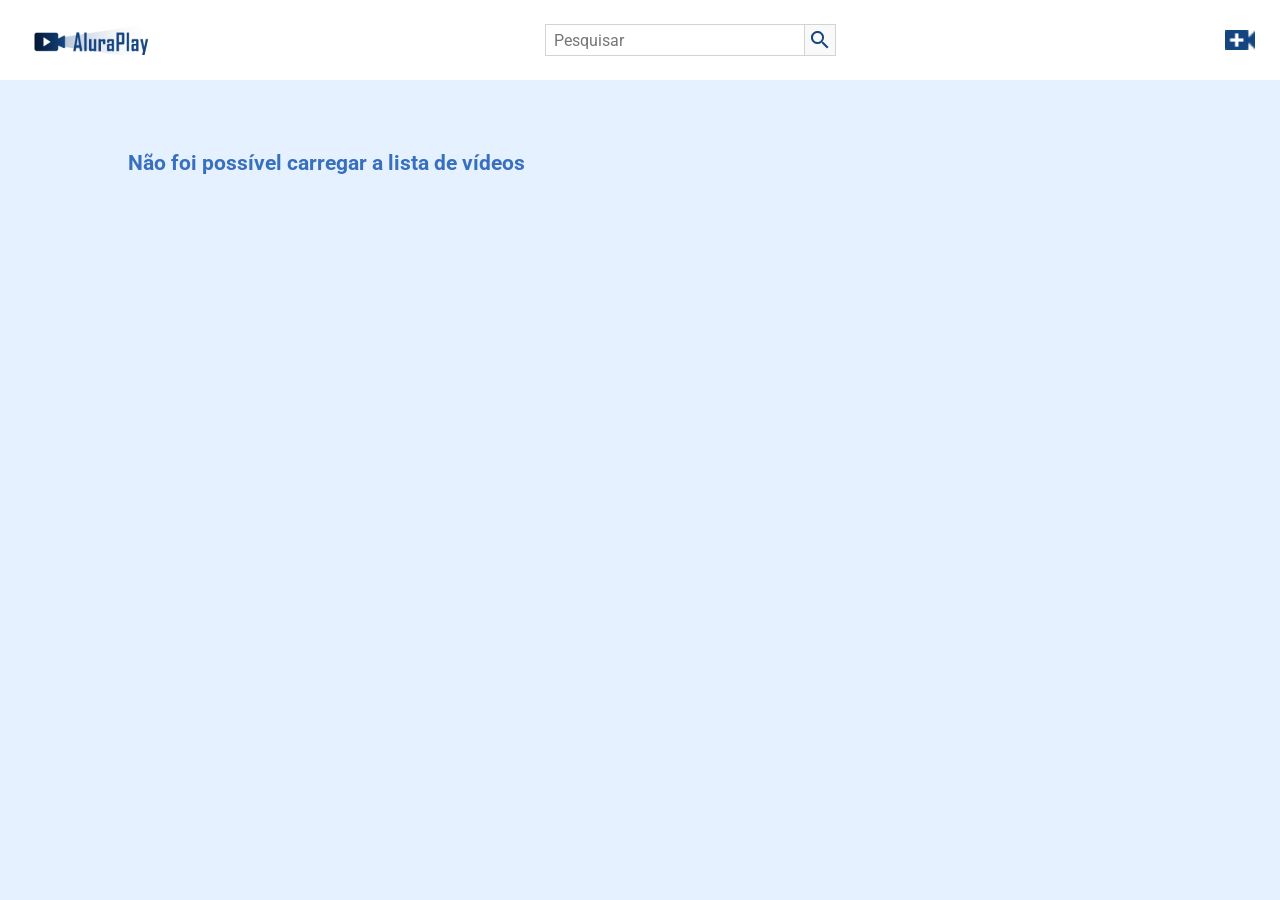
<file: aluraplay-JSrequisicoes/index.html>
<!DOCTYPE html>
<html lang="pt-br">

<head>
    <meta charset="UTF-8">
    <meta http-equiv="X-UA-Compatible" content="IE=edge">
    <meta name="viewport" content="width=device-width, initial-scale=1.0">
    <link href="https://fonts.googleapis.com/css2?family=Roboto:wght@400;700&display=swap" rel="stylesheet">
    <link rel="stylesheet" href="./css/reset.css">
    <link rel="stylesheet" href="./css/estilos.css">
    <link rel="stylesheet" href="./css/flexbox.css">
    <title>AluraPlay</title>
    <link rel="shortcut icon" href="./img/favicon.ico" type="image/x-icon">
</head>

<body>

    <header>

        <nav class="cabecalho">
            <a class="logo" href="./index.html"></a>

            <div class="cabecalho__pesquisar">

                <input type="search" placeholder="Pesquisar" id="pesquisar" class="pesquisar__input" data-pesquisa>
                <button class="pesquisar__botao" data-botao-pesquisa>

            </div>

            <div class="cabecalho__icones">
                <a href="./pages/enviar-video.html" class="cabecalho__videos"></a>
            </div>
        </nav>

    </header>

    <ul class="videos__container" alt="videos alura" data-lista>

    </ul>
    <script src="./js/mostrarVideos.js" type="module"></script>
    <script src="js/buscarVideo.js" type="module"></script>
</body>

</html>
</file>
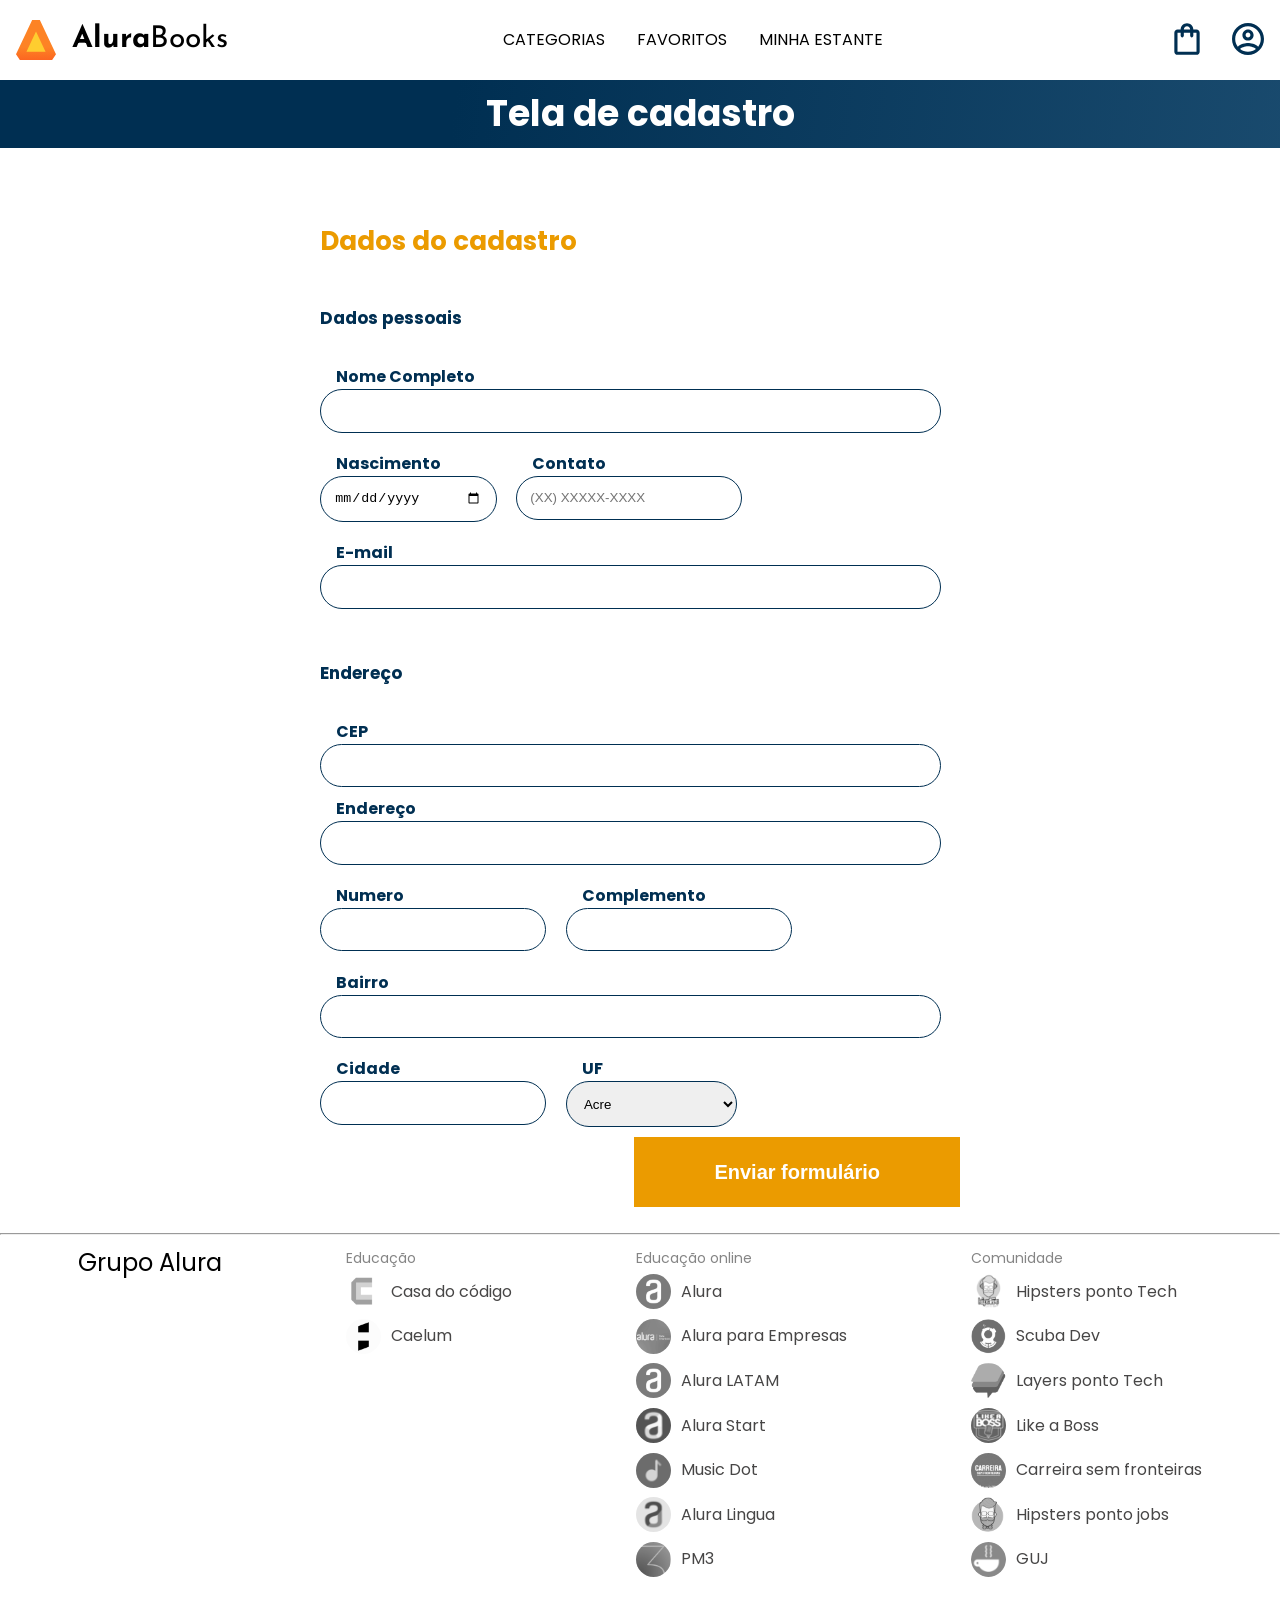
<file: js-consumindo-dados-api/index.html>
<!DOCTYPE html>
<html lang="en">

<head>
    <meta charset="UTF-8">
    <meta http-equiv="X-UA-Compatible" content="IE=edge">
    <meta name="viewport" content="width=device-width, initial-scale=1.0">
    <link rel="stylesheet" href="./styles/reset.css">
    <link rel="preconnect" href="https://fonts.googleapis.com">
    <link rel="preconnect" href="https://fonts.gstatic.com" crossorigin>
    <link href="https://fonts.googleapis.com/css2?family=Poppins:wght@300;400;500;700&display=swap" rel="stylesheet">
    <link rel="stylesheet" href="https://unpkg.com/swiper@8/swiper-bundle.min.css" />
    <link href="https://fonts.googleapis.com/css2?family=Josefin+Sans:wght@400;700&display=swap" rel="stylesheet">
    <link rel="stylesheet" href="./styles/styles.css">
    <title>Formulário de cadastro</title>
</head>

<body>

    <header class="cabeçalho">
        <div class="container">
            <input type="checkbox" id="menu" class="container__botao">
            <label for="menu" class="container__rotulo">
                <span class="cabeçalho__menu-hamburguer container__imagem"></span>
            </label>
            <ul class="lista-menu">
                <li class="lista-menu__titulo">Categorias</li>
                <li class="lista-menu__item">
                    <a href="#" class="lista-menu__link">Programação</a>
                </li>
                <li class="lista-menu__item">
                    <a href="#" class="lista-menu__link">Front-end</a>
                </li>
                <li class="lista-menu__item">
                    <a href="#" class="lista-menu__link">Infraestrutura</a>
                </li>
                <li class="lista-menu__item">
                    <a href="#" class="lista-menu__link">Business</a>
                </li>
                <li class="lista-menu__item">
                    <a href="#" class="lista-menu__link">Design & UX</a>
                </li>
            </ul>
            <img src="img/Logo.svg" alt="Logo da Alurabooks" class="container__imagem">
            <h1 class="container__titulo"><b class="container__titulo--negrito">Alura</b>Books</h1>
        </div>

        <ul class="opções">
            <input type="checkbox" id="opções-menu" class="opções__botão">
            <li class="opções__item"><a href="#" class="opções__link">Categorias</a></li>
            <li class="opções__item"><a href="#" class="opções__link">Favoritos</a></li>
            <li class="opções__item"><a href="#" class="opções__link">Minha estante</a></li>
        </ul>

        <div class="container">
            <a href="#"><img src="img/Favoritos.svg" alt="Meus favoritos"
                    class="container__imagem container__imagem-transparente"></a>
            <a href="#" class="container__link">
                <img src="img/Compras.svg" alt="Carrinhos de compras" class="container__imagem">
                <p class="container__texto">Minha sacola</p>
            </a>
            <a href="#" class="container__link">
                <img src="img/Usuario.svg" alt="Meu perfil" class="container__imagem">
                <p class="container__texto">Meu perfil</p>
            </a>
        </div>
    </header>

    <section class="banner">
        <h2 class="banner__titulo">Tela de cadastro</h2>
    </section>

    <main class="principal">
        <h2 class="principal__titulo">Dados do cadastro</h2>

        <form class="principal__formulario" id="formulario" target="_blank"
            onsubmit="location.replace('./cadastro-finalizado.html')">
            <h3 class="principal__subtitulo">Dados pessoais</h3>
            <div class="formulario__campo">
                <label class="campo__etiqueta" for="nome">Nome Completo</label>
                <input name="nome" id="nome" class="campo__escrita" required />
            </div>
            <div class="formulario__dupla">
                <div class="formulario__campo">
                    <label class="campo__etiqueta" for="nascimento">Nascimento</label>
                    <input name="nascimento" id="nascimento" type="date" class="campo__escrita" required />
                </div>
                <div class="formulario__campo">
                    <label class="campo__etiqueta" for="telefone">Contato</label>
                    <input name="telefone" id="telefone" type="tel" placeholder="(XX) XXXXX-XXXX" class="campo__escrita"
                        required />
                </div>
            </div>
            <div class="formulario__campo">
                <label class="campo__etiqueta" for="email">E-mail</label>
                <input name="email" id="email" type="email" class="campo__escrita" required />
            </div>

            <h3 class="principal__subtitulo">Endereço</h3>

            <div class="formulario__campo">
                <label class="campo__etiqueta" for="cep">CEP</label>
                <input name="cep" id="cep" class="campo__escrita" required />
                <div id="erro"></div>
            </div>

            <div class="formulario__campo">
                <label class="campo__etiqueta" for="endereco">Endereço</label>
                <input name="endereco" id="endereco" class="campo__escrita" required />
            </div>
            <div class="formulario__dupla">
                <div class="formulario__campo">
                    <label class="campo__etiqueta" for="numero">Numero</label>
                    <input name="numero" id="numero" class="campo__escrita" required />
                </div>
                <div class="formulario__campo">
                    <label class="campo__etiqueta" for="complemento">Complemento</label>
                    <input name="complemento" id="complemento" class="campo__escrita" />
                </div>
            </div>
            <div class="formulario__campo">
                <label class="campo__etiqueta" for="bairro">Bairro</label>
                <input name="bairro" id="bairro" class="campo__escrita" required />
            </div>
            <div class="formulario__dupla">
                <div class="formulario__campo">
                    <label class="campo__etiqueta" for="cidade">Cidade</label>
                    <input name="cidade" id="cidade" class="campo__escrita" required />
                </div>

                <div class="formulario__campo">
                    <label class="campo__etiqueta" for="estado">UF</label>
                    <select id="estado" name="estado" class="campo__escrita">
                        <option value="AC">Acre</option>
                        <option value="AL">Alagoas</option>
                        <option value="AP">Amapá</option>
                        <option value="AM">Amazonas</option>
                        <option value="BA">Bahia</option>
                        <option value="CE">Ceará</option>
                        <option value="DF">Distrito Federal</option>
                        <option value="ES">Espírito Santo</option>
                        <option value="GO">Goiás</option>
                        <option value="MA">Maranhão</option>
                        <option value="MT">Mato Grosso</option>
                        <option value="MS">Mato Grosso do Sul</option>
                        <option value="MG">Minas Gerais</option>
                        <option value="PA">Pará</option>
                        <option value="PB">Paraíba</option>
                        <option value="PR">Paraná</option>
                        <option value="PE">Pernambuco</option>
                        <option value="PI">Piauí</option>
                        <option value="RJ">Rio de Janeiro</option>
                        <option value="RN">Rio Grande do Norte</option>
                        <option value="RS">Rio Grande do Sul</option>
                        <option value="RO">Rondônia</option>
                        <option value="RR">Roraima</option>
                        <option value="SC">Santa Catarina</option>
                        <option value="SP">São Paulo</option>
                        <option value="SE">Sergipe</option>
                        <option value="TO">Tocantins</option>
                        <option value="EX">Estrangeiro</option>
                    </select>
                </div>

            </div>


            <input type="submit" value="Enviar formulário" class="formulario__botao" id="enviar">
        </form>
    </main>

    <hr>
    <footer class="rodapé">
        <h2 class="rodapé__titulo">Grupo Alura</h2>
        <ul class="lista-rodapé">
            <li class="lista-rodapé__titulo">Educação</li>
            <li class="lista-rodapé__item">
                <img src="img/CasaDoCodigo.svg" alt="Logo da casa do código">
                <a href="https://www.casadocodigo.com.br/" class="lista-rodapé__link">Casa do código</a>
            </li>
            <li class="lista-rodapé__item">
                <img src="img/Caelum.svg" alt="Logo da caelum">
                <a href="https://caelum.com.br/" class="lista-rodapé__link">Caelum</a>
            </li>
        </ul>

        <ul class="lista-rodapé">
            <li class="lista-rodapé__titulo">Educação online</li>
            <li class="lista-rodapé__item">
                <img src="img/Alura.svg" alt="Logo da Alura">
                <a href="https://www.alura.com.br/" class="lista-rodapé__link">Alura</a>
            </li>
            <li class="lista-rodapé__item">
                <img src="img/AluraEmpresas.svg" alt="Logo da Alura para Empresas">
                <a href="https://www.alura.com.br/empresas" class="lista-rodapé__link">Alura para Empresas</a>
            </li>
            <li class="lista-rodapé__item">
                <img src="img/AluraLATAM.svg" alt="Logo da Alura Latam">
                <a href="https://www.aluracursos.com/" class="lista-rodapé__link">Alura LATAM</a>
            </li>
            <li class="lista-rodapé__item">
                <img src="img/AluraStart.svg" alt="Logo da Alura START">
                <a href="https://www.alurastart.com.br/" class="lista-rodapé__link">Alura Start</a>
            </li>
            <li class="lista-rodapé__item">
                <img src="img/MusicDot.svg" alt="Logo da Music Dot">
                <a href="https://www.musicdot.com.br/" class="lista-rodapé__link">Music Dot</a>
            </li>
            <li class="lista-rodapé__item">
                <img src="img/AluraLingua.svg" alt="Logo da Alura Lingua">
                <a href="https://www.aluralingua.com.br/" class="lista-rodapé__link">Alura Lingua</a>
            </li>
            <li class="lista-rodapé__item">
                <img src="img/PM3.svg" alt="Logo da PM3">
                <a href="https://www.cursospm3.com.br/" class="lista-rodapé__link">PM3</a>
            </li>
        </ul>

        <ul class="lista-rodapé">
            <li class="lista-rodapé__titulo">Comunidade</li>
            <li class="lista-rodapé__item">
                <img src="img/HipstersTech.svg" alt="Logo do Hipsters ponto Tech">
                <a href="https://hipsters.tech/" class="lista-rodapé__link">Hipsters ponto Tech</a>
            </li>
            <li class="lista-rodapé__item">
                <img src="img/ScubaDev.svg" alt="Logo do Scuba Dev">
                <a href="https://scuba.dev.br/" class="lista-rodapé__link">Scuba Dev</a>
            </li>
            <li class="lista-rodapé__item">
                <img src="img/LayersTech.svg" alt="Logo do Layers ponto Tech">
                <a href="https://layerspontotech.com.br/" class="lista-rodapé__link">Layers ponto Tech</a>
            </li>
            <li class="lista-rodapé__item">
                <img src="img/LikeABoss.svg" alt="Logo do Like a Boss">
                <a href="https://likeaboss.com.br/" class="lista-rodapé__link">Like a Boss</a>
            </li>
            <li class="lista-rodapé__item">
                <img src="img/CarreiraSemFronteira.svg" alt="Logo do Carreira sem fronteiras">
                <a href="https://www.carreirasemfronteiras.com.br/" class="lista-rodapé__link">Carreira sem
                    fronteiras</a>
            </li>
            <li class="lista-rodapé__item">
                <img src="img/HipstersJobs.svg" alt="Logo do Hipsters ponto jobs">
                <a href="https://hipsters.jobs/" class="lista-rodapé__link">Hipsters ponto jobs</a>
            </li>
            <li class="lista-rodapé__item">
                <img src="img/GUJ.svg" alt="Logo do GUJ">
                <a href="https://www.guj.com.br/" class="lista-rodapé__link">GUJ</a>
            </li>
        </ul>
    </footer>

    <script src="script.js"></script>
</body>

</html>
</file>
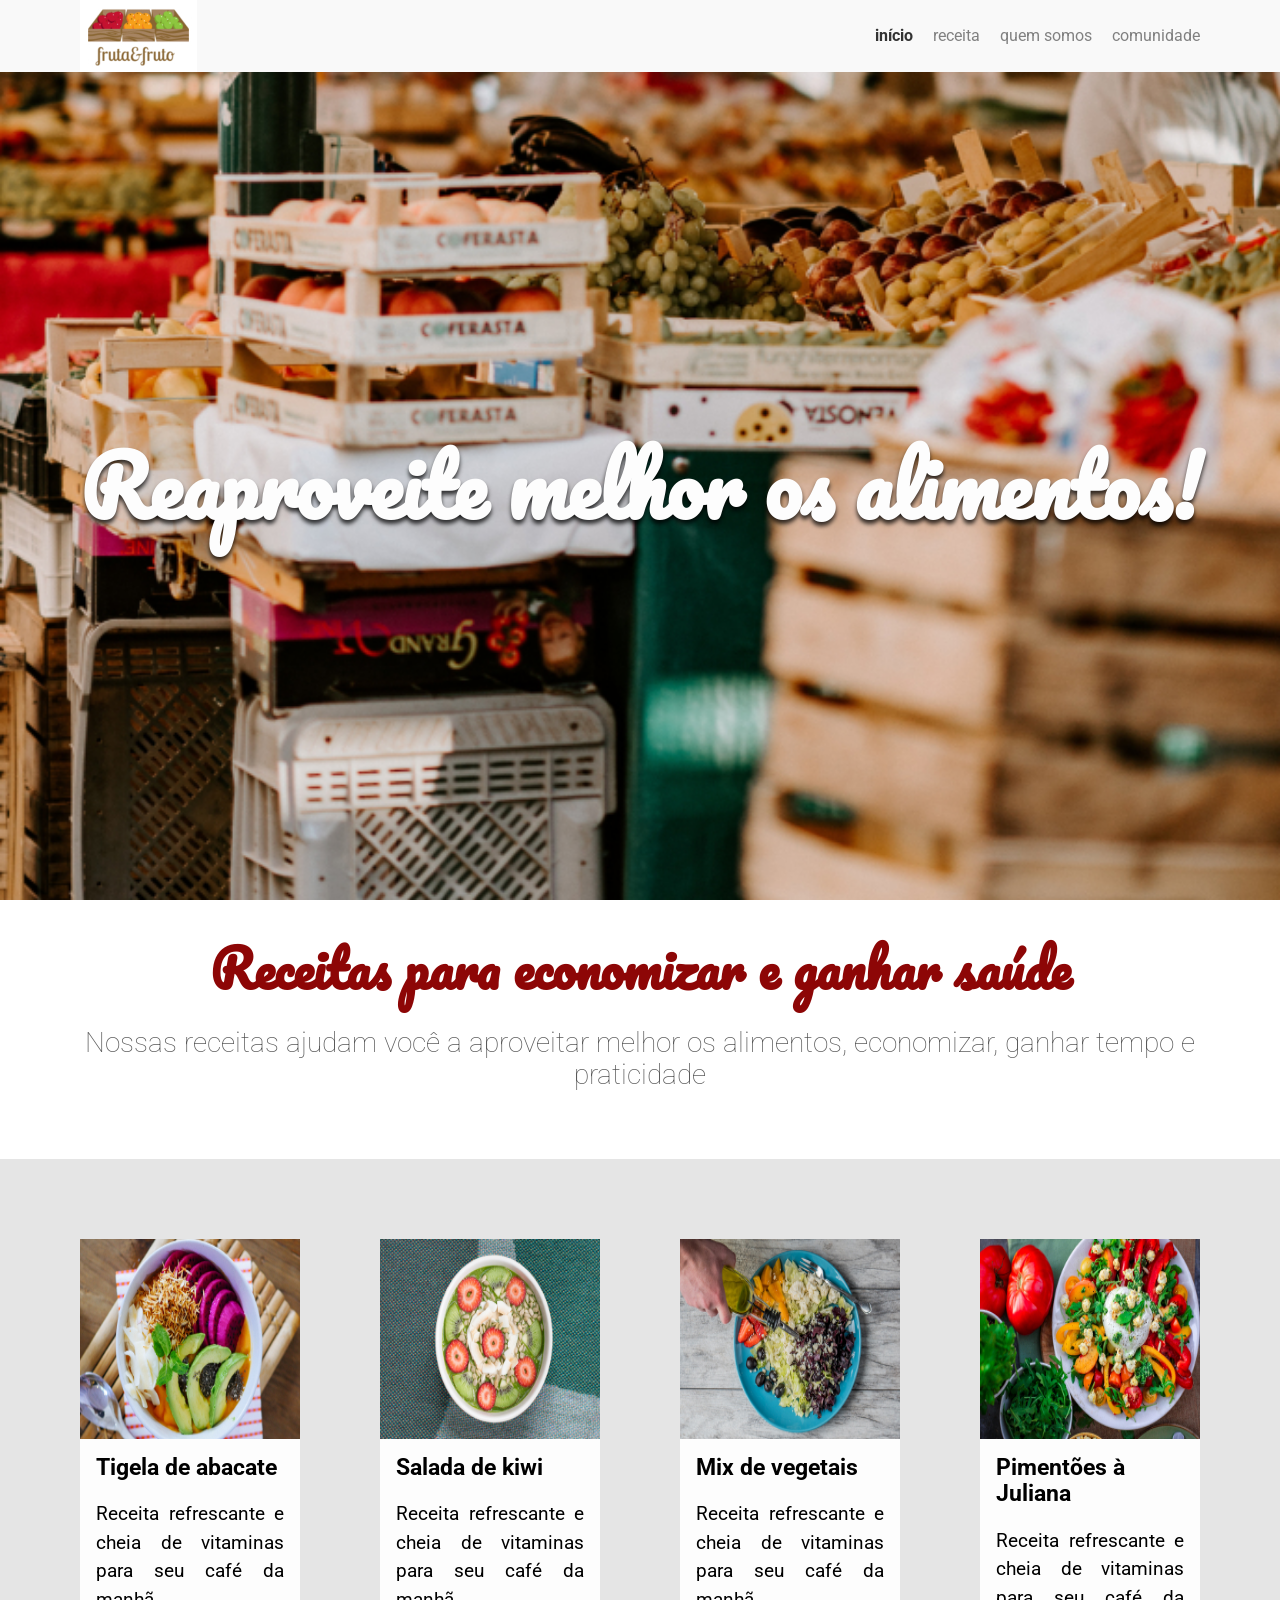
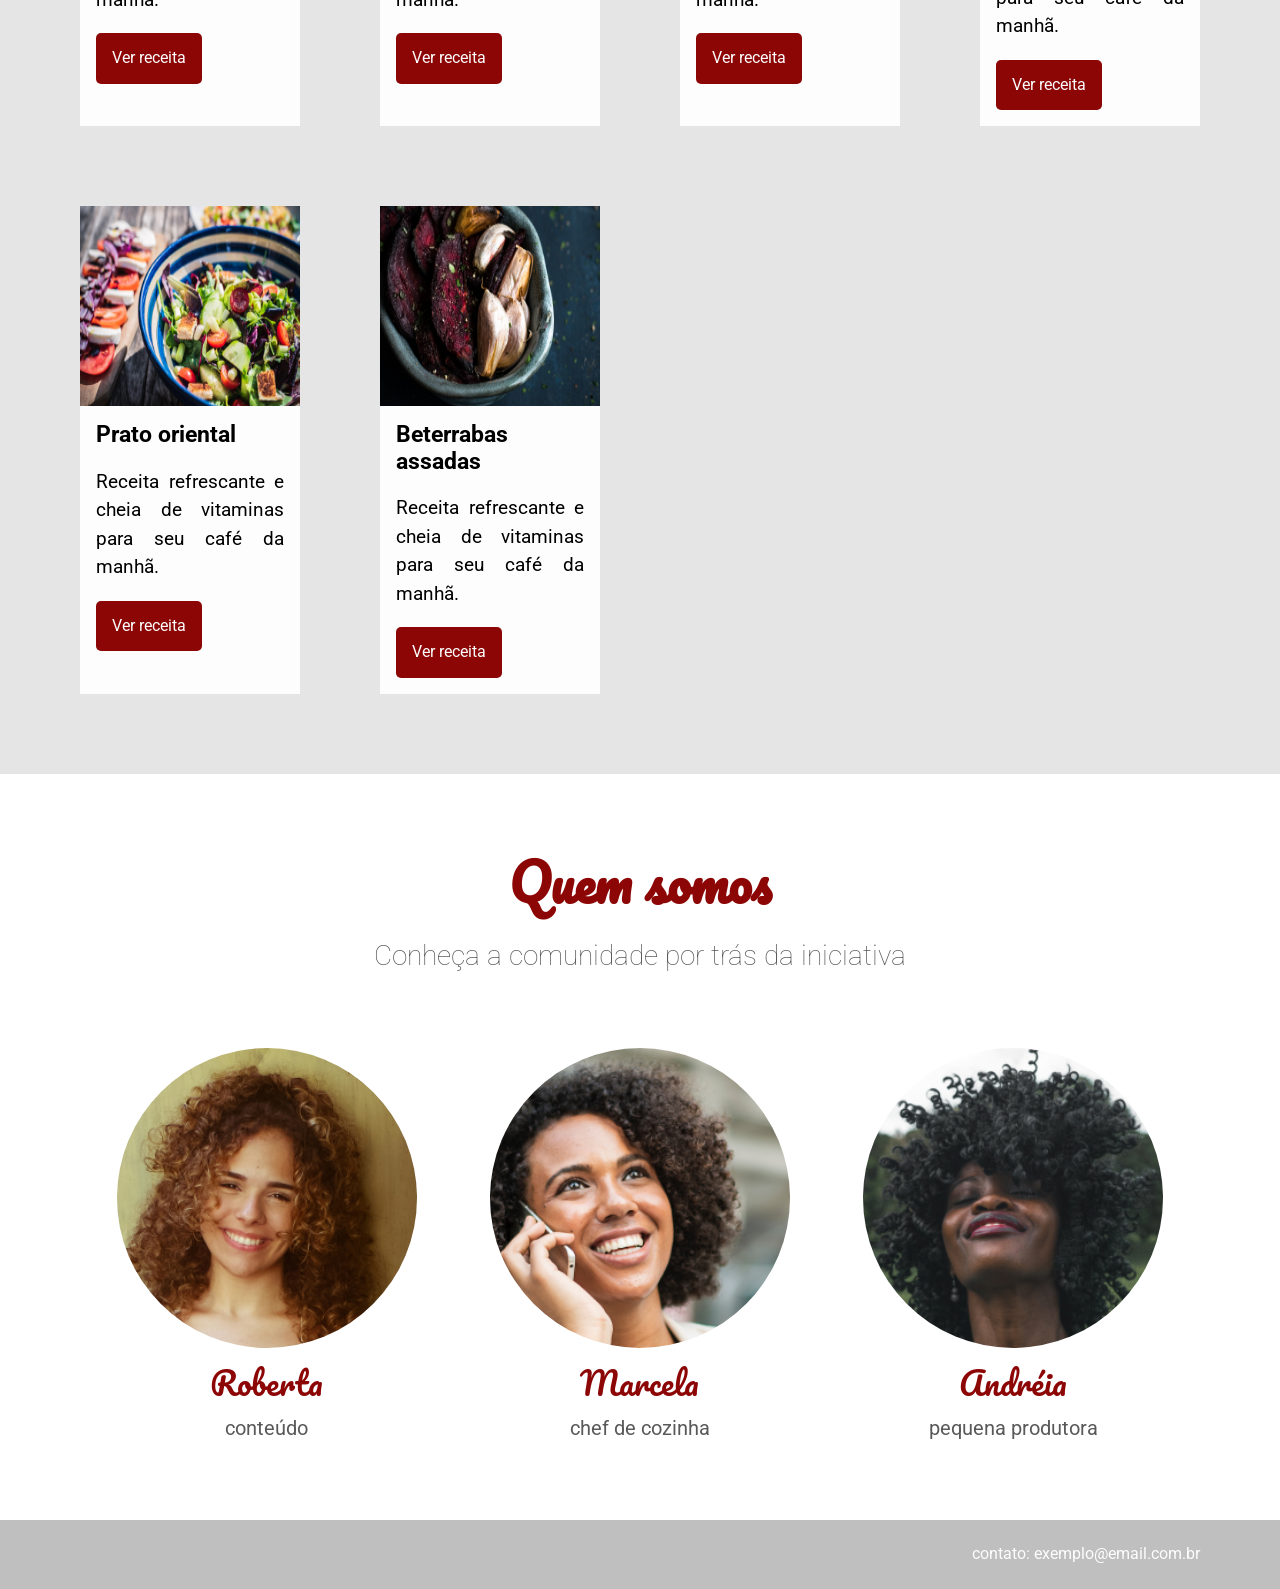
<file: arquiteturaCss/arquitetura-css/index.html>
<!DOCTYPE html>
<html lang="pt-BR">
    <head>
        <link href="https://fonts.googleapis.com/css?family=Pacifico|Roboto:100,300,400,500,700,900" rel="stylesheet" />
        <meta charset="UTF-8" />
        <meta name="viewport" content="width=device-width, initial-scale=1.0" />
        <meta http-equiv="X-UA-Compatible" content="ie=edge" />
        <title>Fruta & Fruto</title>
        <link href="./assets/css/normalize.css" rel="stylesheet" />
        <link href="./assets/css/reset.css" rel="stylesheet" />
        <link href="./assets/css/cabecalho.css" rel="stylesheet"/>
        <link href="./assets/css/banner.css" rel="stylesheet"/>
        <link href="./assets/css/sobre.css" rel="stylesheet"/>
        <link href="./assets/css/receita.css" rel="stylesheet"/>
        <link href="./assets/css/quemSomos.css" rel="stylesheet"/>
        <link href="./assets/css/rodape.css" rel="stylesheet"/>

    </head>
    <body>
        <header class="cabecalho">
            <img class="logo" src="./assets/img/logo.jpg" alt="Fruta e Fruto">
                <nav class="menu">
                    <ul class="menu__lista">
                        <li class="menu__item"><a class="menu__link ativo" href="#">Início</a></li>
                        <li class="menu__item"><a class="menu__link" href="#">Receita</a></li>
                        <li class="menu__item"><a class="menu__link" href="#">Quem somos</a></li>
                        <li class="menu__item"><a class="menu__link" href="#">Comunidade</a></li>
                    </ul>
                </nav>
            </img>
        </header>
        <section class="banner">
            <div class="banner__imagem" src="./assets/img/banner.jpg"></div>
            <h2 class="banner__titulo">Reaproveite melhor os alimentos!</h2>
            </img>
        </section>
        <section class="sobre">
            <h2 class="sobre__titulo">Receitas para economizar e ganhar saúde</h2>
            <p class="sobre__descricao">Nossas receitas ajudam você a aproveitar melhor os alimentos, economizar, ganhar tempo e praticidade</p>
        </section>
        <section class="receitas">
            <div class="receita">
                <img alt="Tigela de abacate" class="receita__imagem" src="./assets/img/receitas/tigela-de-abacate.jpg" />
                <div class="receita__conteudo">
                    <h4 class="receita__titulo">Tigela de abacate</h4>
                    <p class="receita__descricao">Receita refrescante e cheia de vitaminas para seu café da manhã.</p>
                    <button class="receita__botao">Ver receita</button>
                </div>
            </div>
            <div class="receita">
                <img alt="Salada de kiwi" class="receita__imagem" src="./assets/img/receitas/salada-de-kiwi.jpg" />
                <div class="receita__conteudo">
                    <h4 class="receita__titulo">Salada de kiwi</h4>
                    <p class="receita__descricao">Receita refrescante e cheia de vitaminas para seu café da manhã.</p>
                    <button class="receita__botao">Ver receita</button>
                </div>
            </div>
            <div class="receita">
                <img alt="Mix de vegetais" class="receita__imagem" src="./assets/img/receitas/mix-de-vegetais.jpg" />
                <div class="receita__conteudo">
                    <h4 class="receita__titulo">Mix de vegetais</h4>
                    <p class="receita__descricao">Receita refrescante e cheia de vitaminas para seu café da manhã.</p>
                    <button class="receita__botao">Ver receita</button>
                </div>
            </div>
            <div class="receita">
                <img alt="Pimentões à Juliana" class="receita__imagem" src="./assets/img/receitas/pimentoes-a-juliana.jpg" />
                <div class="receita__conteudo">
                    <h4 class="receita__titulo">Pimentões à Juliana</h4>
                    <p class="receita__descricao">Receita refrescante e cheia de vitaminas para seu café da manhã.</p>
                    <button class="receita__botao">Ver receita</button>
                </div>
            </div>
            <div class="receita">
                <img alt="Prato oriental" class="receita__imagem" src="./assets/img/receitas/prato-oriental.jpg" />
                <div class="receita__conteudo">
                    <h4 class="receita__titulo">Prato oriental</h4>
                    <p class="receita__descricao">Receita refrescante e cheia de vitaminas para seu café da manhã.</p>
                    <button class="receita__botao">Ver receita</button>
                </div>
            </div>
            <div class="receita">
                <img alt="Beterrabas assadas" class="receita__imagem" src="./assets/img/receitas/beterrabas-assadas.jpg" />
                <div class="receita__conteudo">
                    <h4 class="receita__titulo">Beterrabas assadas</h4>
                    <p class="receita__descricao">Receita refrescante e cheia de vitaminas para seu café da manhã.</p>
                    <button class="receita__botao">Ver receita</button>
                </div>
            </div>
        </section>
        <section class="quem-somos">
            <h3 class="quem-somos__titulo">Quem somos</h3>
            <p class="quem-somos__descricao">Conheça a comunidade por trás da iniciativa</p>
            <div class="pessoas">
                <div class="pessoa">
                    <div class="pessoa__imagem pessoa__imagem--roberta"></div>
                    <span class="pessoa__nome">Roberta</span>
                    <span class="pessoa__funcao">Conteúdo</span>
                </div>
                <div class="pessoa">
                    <div class="pessoa__imagem pessoa__imagem--marcela"></div>
                    <span class="pessoa__nome">Marcela</span>
                    <span class="pessoa__funcao">Chef de cozinha</span>
                </div>
                <div class="pessoa">
                    <div class="pessoa__imagem pessoa__imagem--andreia"></div>
                    <span class="pessoa__nome">Andréia</span>
                    <span class="pessoa__funcao">Pequena Produtora</span>
                </div>
            </div>
        </section>

        <footer class="rodape">
            Contato: exemplo@email.com.br

        </footer>

    </body>
</html>
</file>
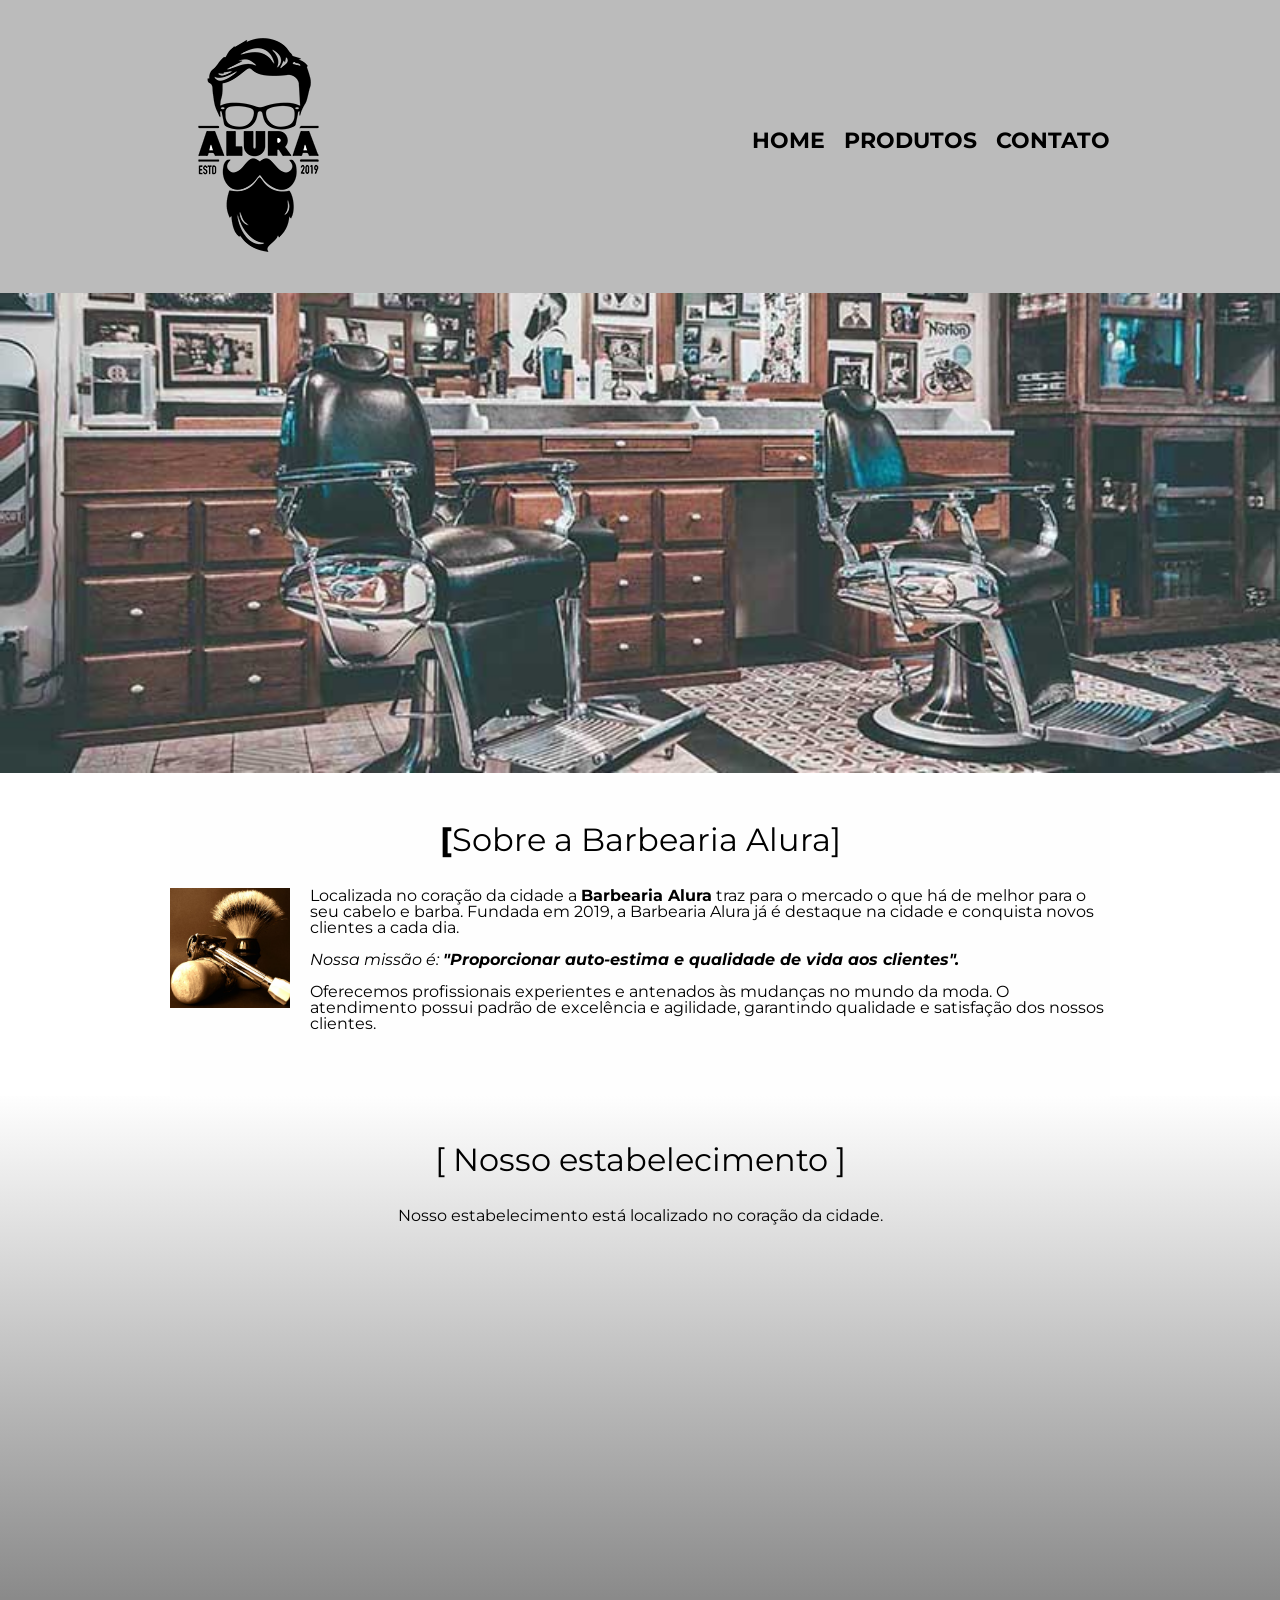
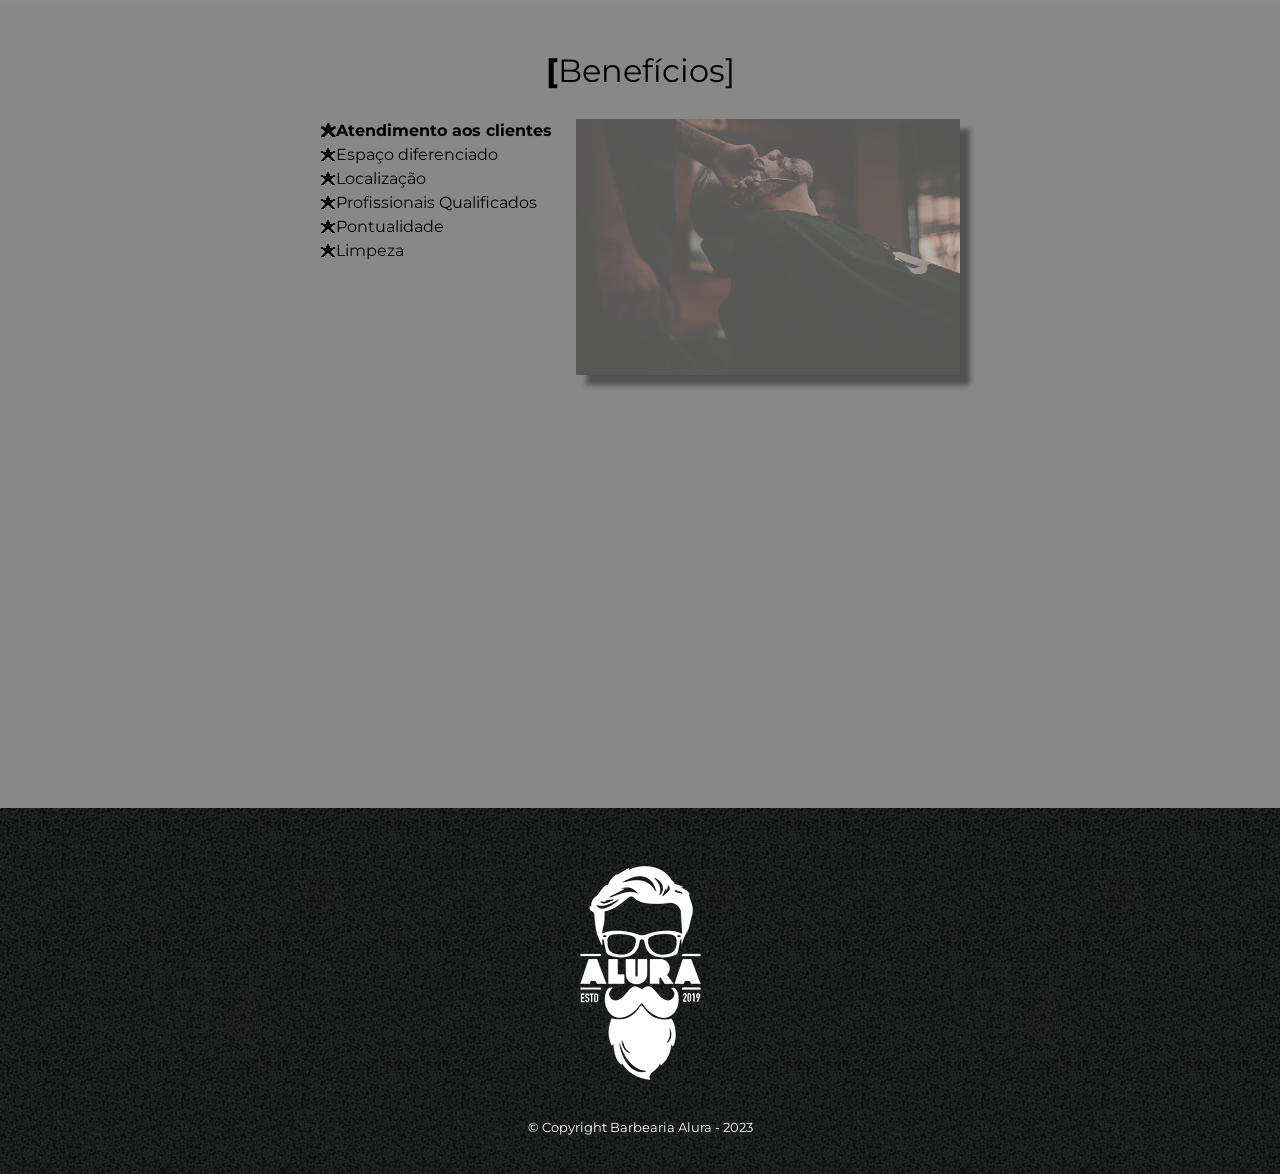
<file: css-barbearia/projeto/index.html>
<!DOCTYPE html>
<html lang="pt-br">
<head>
    <meta charset="UTF-8">
    <meta name="viewport" content="width=device-width, initial-scale=1.0">

    <link rel="stylesheet" href="./reset.css">
    <link rel="stylesheet" href="./style.css">
    <link rel="preconnect" href="https://fonts.googleapis.com">
    <link rel="preconnect" href="https://fonts.gstatic.com" crossorigin>
    <link href="https://fonts.googleapis.com/css2?family=Montserrat&display=swap" rel="stylesheet">

    <title>Barberia Alura</title>
</head>
<body>
    <header>
        <div class="caixa">
            <h1>
                <img src="./imagens/logo.png" alt="imagem da logo da barbearia">
            </h1>

            <nav>
                <ul>
                    <li><a href="index.html">Home</a></li>
                    <li><a href="produtos.html">Produtos</a></li>
                    <li><a href="contato.html">Contato</a></li>
                </ul>
             </nav>
        </div>
    </header>
       
    <img class="banner" src="./imagens/banner.jpg" alt="imagem de barbearia">

    <main>
        <section class="principal">
            <h2 class="titulo-principal">Sobre a Barbearia Alura</h2>

            <img class="utensilios" src="./imagens/utensilios.jpg" alt="imagem de utensilios de barbearia">

            <p>Localizada no coração da cidade a <strong>Barbearia Alura</strong> traz para o mercado o que há de melhor para o seu cabelo e barba. Fundada em 2019, a Barbearia Alura já é destaque na cidade e conquista novos clientes a cada dia.</p>

            <p id="missao"><em>Nossa missão é: <strong>"Proporcionar auto-estima e qualidade de vida aos clientes".</strong></em></p>

            <p>Oferecemos profissionais experientes e antenados às mudanças no mundo da moda. O atendimento possui padrão de excelência e agilidade, garantindo qualidade e satisfação dos nossos clientes.</p>
        </section>

        <section class="mapa">
            <h3 class="titulo-principal">
                Nosso estabelecimento
            </h3>
            <p>Nosso estabelecimento está localizado no coração da cidade.</p>

            <div class="mapa-conteudo"><iframe src="https://www.google.com/maps/embed?pb=!1m14!1m12!1m3!1d14628.426414099893!2d-46.669757644580045!3d-23.564614499999998!2m3!1f0!2f0!3f0!3m2!1i1024!2i768!4f13.1!5e0!3m2!1spt-BR!2sbr!4v1684397669175!5m2!1spt-BR!2sbr" width="100%" height="300" style="border:0;" allowfullscreen="" loading="lazy" referrerpolicy="no-referrer-when-downgrade"></iframe></div>

        </section>

        <section class="beneficios">
            
            <h3 class="titulo-principal">Benefícios</h3>

            <div class="conteudo-beneficios">
                <ul class="lista-beneficios"> 
                    <li class="itens">Atendimento aos clientes</li>
                    <li class="itens">Espaço diferenciado</li>
                    <li class="itens">Localização</li>
                    <li class="itens">Profissionais Qualificados</li>
                    <li class="itens">Pontualidade</li>
                    <li class="itens">Limpeza</li>
                    
                </ul><img class="imagem-beneficios" src="./imagens/beneficios.jpg" alt="imagem de homem de barbeando">
            </div>

            <div class="video">
                <iframe width="100%" height="315" src="https://www.youtube.com/embed/SiGcMX5CVdk" title="YouTube video player" frameborder="0" allow="accelerometer; autoplay; clipboard-write; encrypted-media; gyroscope; picture-in-picture; web-share" allowfullscreen></iframe>
            </div>
        </section>

        
</main>
    <footer>
        <img src="./imagens/logo-branco.png" alt="imagem branca da logo do site">
        <p class="copyright">
            &copy; Copyright Barbearia Alura - 2023
        </p>
    </footer>

</body>
</html>
</file>
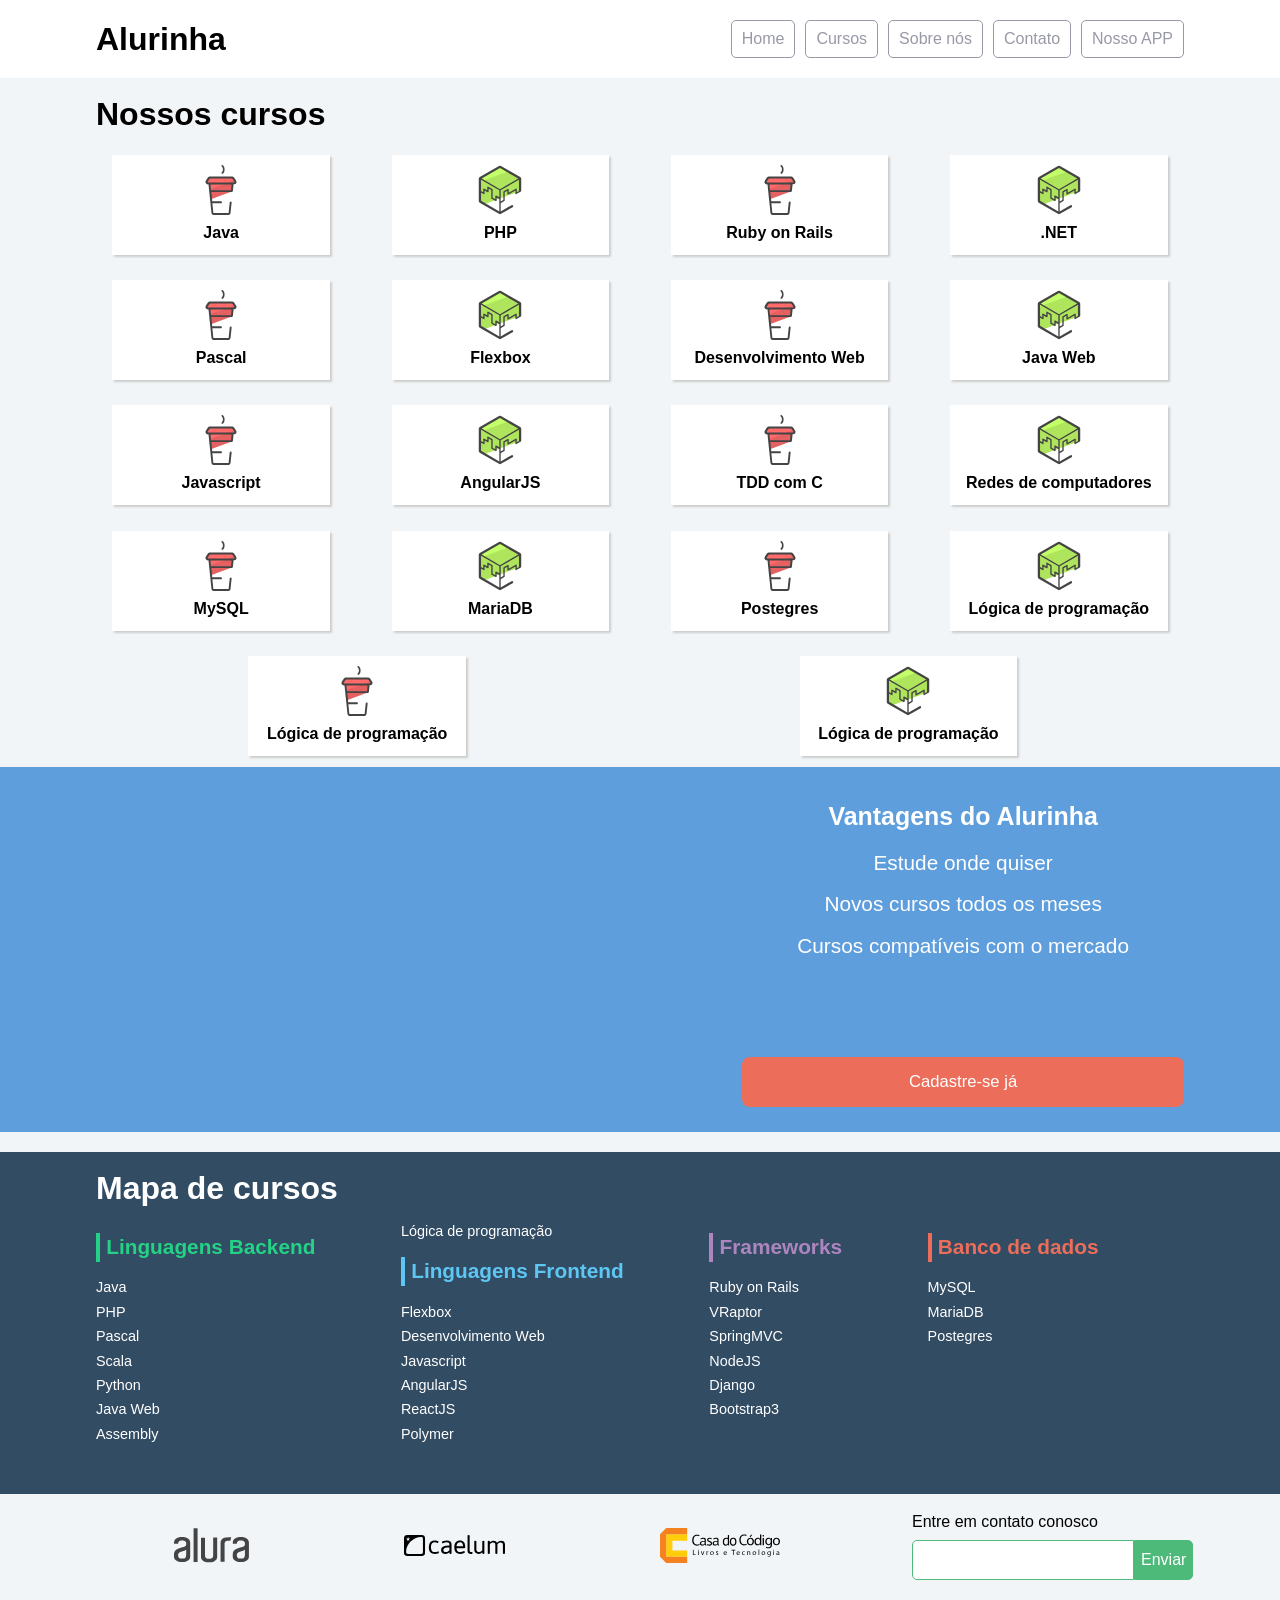
<file: Flexbox/posicione-elementos-com-flexbox/index.html>
<!doctype html>
<html>
<head>
	<meta charset="utf-8">
	<meta name="viewport" content="width=device-width, initial-scale=1">
	<title>Alurinha | Cursos online</title>
	<link rel="stylesheet" href="css/reset.css">
	<link rel="stylesheet" href="css/style.css">
	<link rel="stylesheet" href="css/flexbox.css">
</head>
<body>

	<header class="cabecalhoPrincipal">
		<div class="container">
			<h1 class="cabecalhoPrincipal-titulo">
				<a href="#">Alurinha</a>
			</h1>

			<nav class="cabecalhoPrincipal-nav">
				<a class="cabecalhoPrincipal-nav-link" href="#">Home</a>
				<a class="cabecalhoPrincipal-nav-link" href="#">Cursos</a>
				<a class="cabecalhoPrincipal-nav-link" href="#">Sobre nós</a>
				<a class="cabecalhoPrincipal-nav-link" href="#">Contato</a>
				<a class="cabecalhoPrincipal-nav-link cabecalhoPrincipal-nav-link-app" href="#">Nosso APP</a>
			</nav>
		</div>

	</header>

	<main class="conteudoPrincipal">
		<div class="container">
			<h2 class="subtitulo">Nossos cursos</h2>

			<nav>
				<ul class="conteudoPrincipal-cursos">
					<li class="conteudoPrincipal-cursos-link"><a href="#">Java</a></li>
					<li class="conteudoPrincipal-cursos-link"><a href="#">PHP</a></li>
					<li class="conteudoPrincipal-cursos-link"><a href="#">Ruby on Rails</a></li>
					<li class="conteudoPrincipal-cursos-link"><a href="#">.NET</a></li>
					<li class="conteudoPrincipal-cursos-link"><a href="#">Pascal</a></li>
					<li class="conteudoPrincipal-cursos-link"><a href="#">Flexbox</a></li>
					<li class="conteudoPrincipal-cursos-link"><a href="#">Desenvolvimento Web</a></li>
					<li class="conteudoPrincipal-cursos-link"><a href="#">Java Web</a></li>
					<li class="conteudoPrincipal-cursos-link"><a href="#">Javascript</a></li>
					<li class="conteudoPrincipal-cursos-link"><a href="#">AngularJS</a></li>
					<li class="conteudoPrincipal-cursos-link"><a href="#">TDD com C</a></li>
					<li class="conteudoPrincipal-cursos-link"><a href="#">Redes de computadores</a></li>
					<li class="conteudoPrincipal-cursos-link"><a href="#">MySQL</a></li>
					<li class="conteudoPrincipal-cursos-link"><a href="#">MariaDB</a></li>
					<li class="conteudoPrincipal-cursos-link"><a href="#">Postegres</a></li>
					<li class="conteudoPrincipal-cursos-link"><a href="#">Lógica de programação</a></li>
					<li class="conteudoPrincipal-cursos-link"><a href="#">Lógica de programação</a></li>
					<li class="conteudoPrincipal-cursos-link"><a href="#">Lógica de programação</a></li>
				</ul>
			</nav>
		</div>

		<section class="videoSobre">
			<div class="container">
				<iframe class="videoSobre-video" width="560" height="315" src="https://www.youtube.com/embed/bIlOsJzBVaY?list=PLh2Y_pKOa4UcF1BYPJR3EIMRi3nWAUxIp" frameborder="0" allowfullscreen></iframe>
				
				<div class="videoSobre-sobre">
					<h2 class="videoSobre-sobre-title">Vantagens do Alurinha</h2>
					<ul class="videoSobre-sobre-list">
						<li class="videoSobre-sobre-item">Estude onde quiser</li>
						<li class="videoSobre-sobre-item">Novos cursos todos os meses</li>
						<li class="videoSobre-sobre-item">Cursos compatíveis com o mercado</li>
					</ul>
					<button class="videoSobre-button">Cadastre-se já</button>
				</div>
			</div>
		</section>

	</main>

	<footer class="rodapePrincipal">
		<div class="container">

			<section class="rodapePrincipal-navMap">
				<h3 class="subtitulo">Mapa de cursos</h3>
				<nav class="rodapePrincipal-navMap-list">

					<h4 class="navmap-list-title navmap-list-title-backend">Linguagens Backend</h4>
					<a class="rodapePrincipal-navMap-link" href="#">Java</a>
					<a class="rodapePrincipal-navMap-link" href="#">PHP</a>
					<a class="rodapePrincipal-navMap-link" href="#">Pascal</a>
					<a class="rodapePrincipal-navMap-link" href="#">Scala</a>
					<a class="rodapePrincipal-navMap-link" href="#">Python</a>
					<a class="rodapePrincipal-navMap-link" href="#">Java Web</a>
					<a class="rodapePrincipal-navMap-link" href="#">Assembly</a>
					<a class="rodapePrincipal-navMap-link" href="#">Lógica de programação</a>

					<h4 class="navmap-list-title navmap-list-title-frontend">Linguagens Frontend</h4>
					<a class="rodapePrincipal-navMap-link" href="#">Flexbox</a>
					<a class="rodapePrincipal-navMap-link" href="#">Desenvolvimento Web</a>
					<a class="rodapePrincipal-navMap-link" href="#">Javascript</a>
					<a class="rodapePrincipal-navMap-link" href="#">AngularJS</a>
					<a class="rodapePrincipal-navMap-link" href="#">ReactJS</a>
					<a class="rodapePrincipal-navMap-link" href="#">Polymer</a>
					
					<h4 class="navmap-list-title navmap-list-title-framework">Frameworks</h4>
					<a class="rodapePrincipal-navMap-link" href="#">Ruby on Rails</a>
					<a class="rodapePrincipal-navMap-link" href="#">VRaptor</a>
					<a class="rodapePrincipal-navMap-link" href="#">SpringMVC</a>
					<a class="rodapePrincipal-navMap-link" href="#">NodeJS</a>
					<a class="rodapePrincipal-navMap-link" href="#">Django</a>
					<a class="rodapePrincipal-navMap-link" href="#">Bootstrap3</a>

					<h4 class="navmap-list-title navmap-list-title-bancoDeDados">Banco de dados</h4>
					<a class="rodapePrincipal-navMap-link" href="#">MySQL</a>
					<a class="rodapePrincipal-navMap-link" href="#">MariaDB</a>
					<a class="rodapePrincipal-navMap-link" href="#">Postegres</a>

				</nav>
			</section>

		</div>

		<section class="rodapePrincipal-patrocinadores">
			<div class="container">
				<ul class="rodapePrincipal-patrocinadores-list">
					<li>
						<a class="rodapePrincipal-patrocinadores-list-link patrocinadores-list-link-alura" href="#">
							<img src="img/logos/alura.svg" alt="Logo da Alura">
						</a>
					</li>
					<li>
						<a class="rodapePrincipal-patrocinadores-list-link patrocinadores-list-link-caelum" href="#">
							<img src="img/logos/caelum.svg" alt="Logo da Caelum">
						</a>
					</li>
					<li>
						<a class="rodapePrincipal-patrocinadores-list-link patrocinadores-list-link-casaDoCodigo" href="#">
							<img src="img/logos/cdc.svg" alt="Logo da Casa do Código">
						</a>
					</li>
				</ul>
				<form class="rodapePrincipal-contatoForm" action="#">
					<fieldset>
						<legend class="rodapePrincipal-contatoForm-legend" for="email-contato">Entre em contato conosco</legend>
						<div class="rodapePrincipal-contatoForm-fieldset"> 
							<input class="rodapePrincipal-contatoForm-emailInput" type="email" name="email-contato" id="email-contato">
							<button class="rodapePrincipal-contatoForm-submit" type="submit">Enviar</button>
						</div>
					</fieldset>
				</form>
			</div>
		</section>
	</footer>

</body>
</html>
</file>
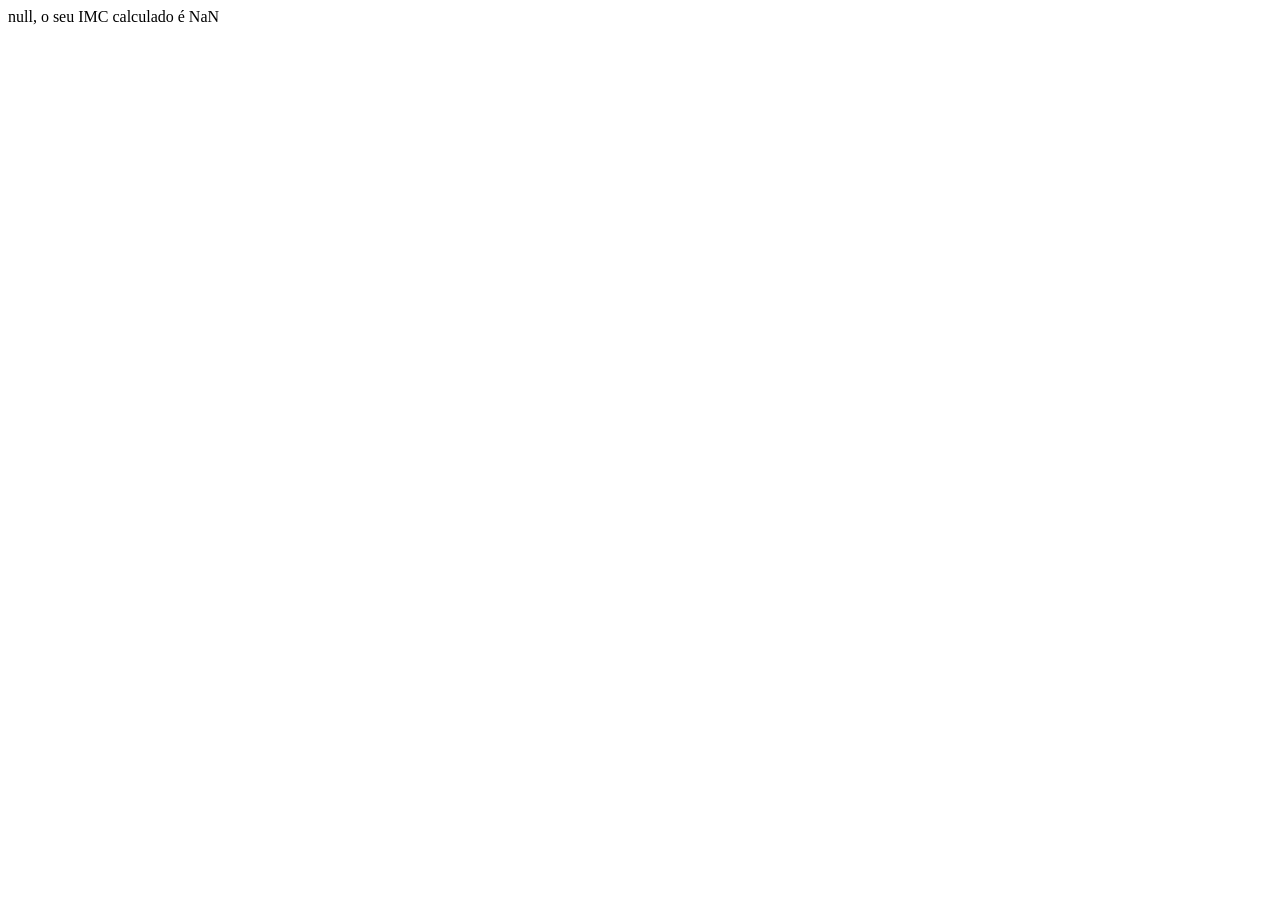
<file: Logica/imc/index.html>
<!DOCTYPE html>
<html lang="pt-BR">
<head>
    <meta charset="UTF-8">
    <meta http-equiv="X-UA-Compatible" content="IE=edge">
    <meta name="viewport" content="width=device-width, initial-scale=1.0">
    <title>IMC</title>

</head>
<body>
    <script type = "text/javascript" src="script.js"></script>
</body>
</html>
</file>
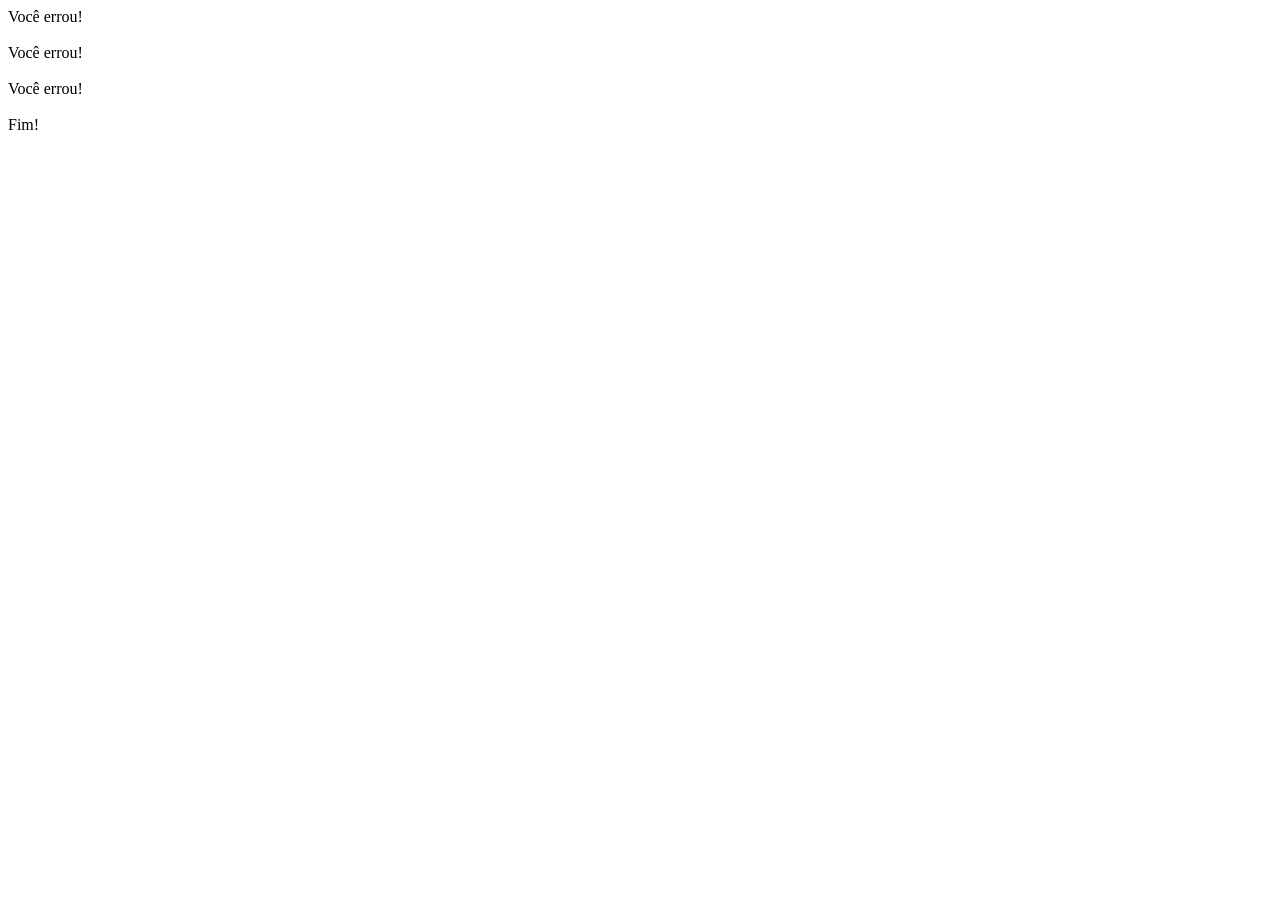
<file: Logica/jogo_adivinha/index.html>
<!DOCTYPE html>
<html lang="pt-BR">
<head>
    <meta charset="UTF-8">
    <meta http-equiv="X-UA-Compatible" content="IE=edge">
    <meta name="viewport" content="width=device-width, initial-scale=1.0">
    <title>Jogo Adivinhação</title>
</head>
<body>
    
    <script type="text/javascript" src="script.js"></script>
</body>
</html>
</file>
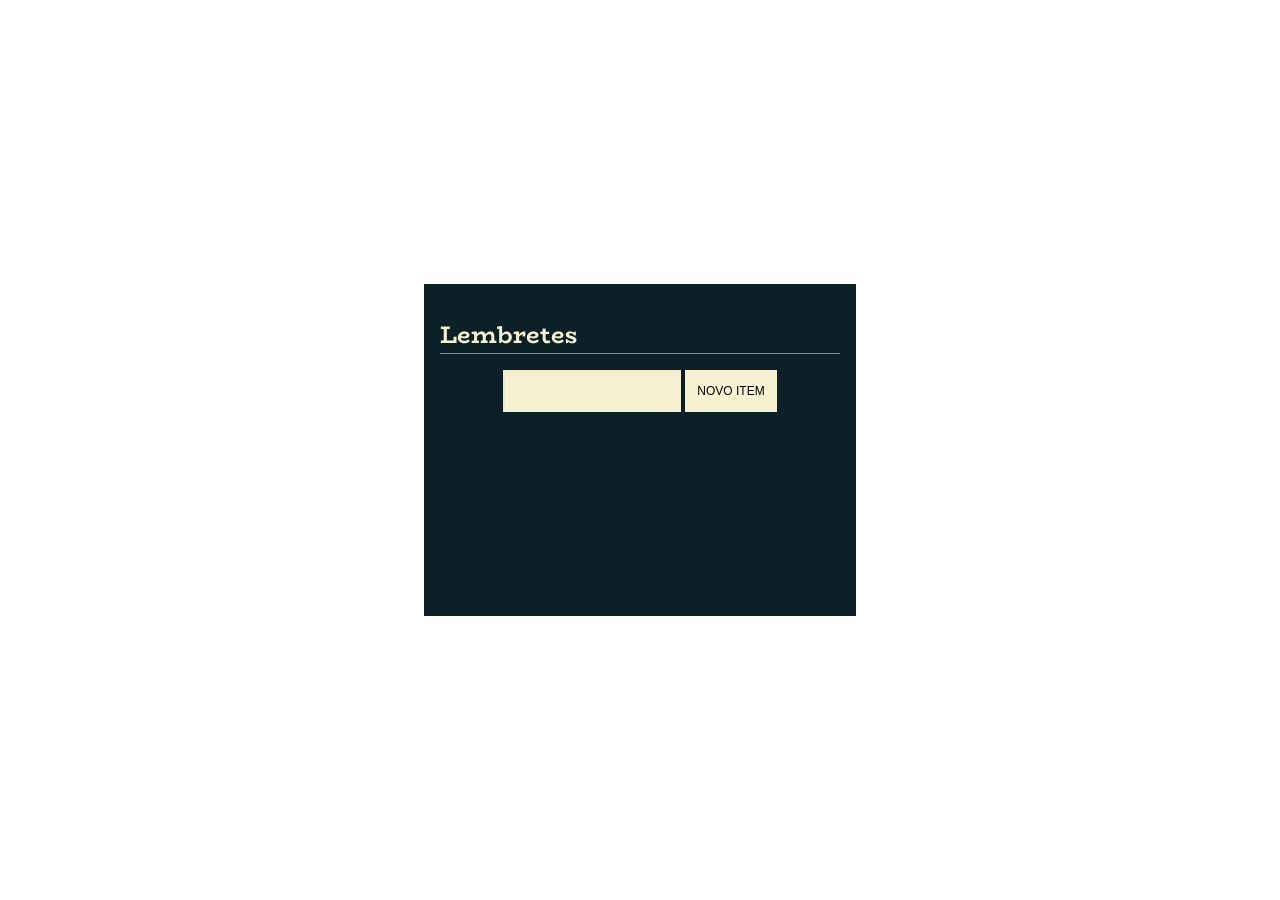
<file: JsNaWeb/dom-projeto_inicial/projeto_inicial/index.html>
<!DOCTYPE html>
<html lang="pt-BR">
<head>
  <meta charset="UTF-8">
  <meta name="viewport" content="width=device-width, initial-scale=1.0">
  <link rel="stylesheet" href="./assets/css/style.css">
  <link rel="stylesheet" href="https://fonts.googleapis.com/css2?family=BioRhyme&amp;family=Space+Mono&amp;display=swap">
  <link rel="stylesheet" href="https://fonts.googleapis.com/icon?family=Material+Icons">
  <title>Ceep</title>
</head>
<body>
  <div class="app">
    <div class="todo-list">
      <h1 class="title">
        Lembretes
      </h1>
  
      <form class="form" action="">
        <input class="form-input" type="text" data-form-input>
        <button class="form-button" data-form-buttom> Novo Item </button>
      </form>

      <ul class="list" data-list>
       
      
      </ul>
    </div>
    <script type="module" src="main.js"></script>
</body>
</html>
</file>
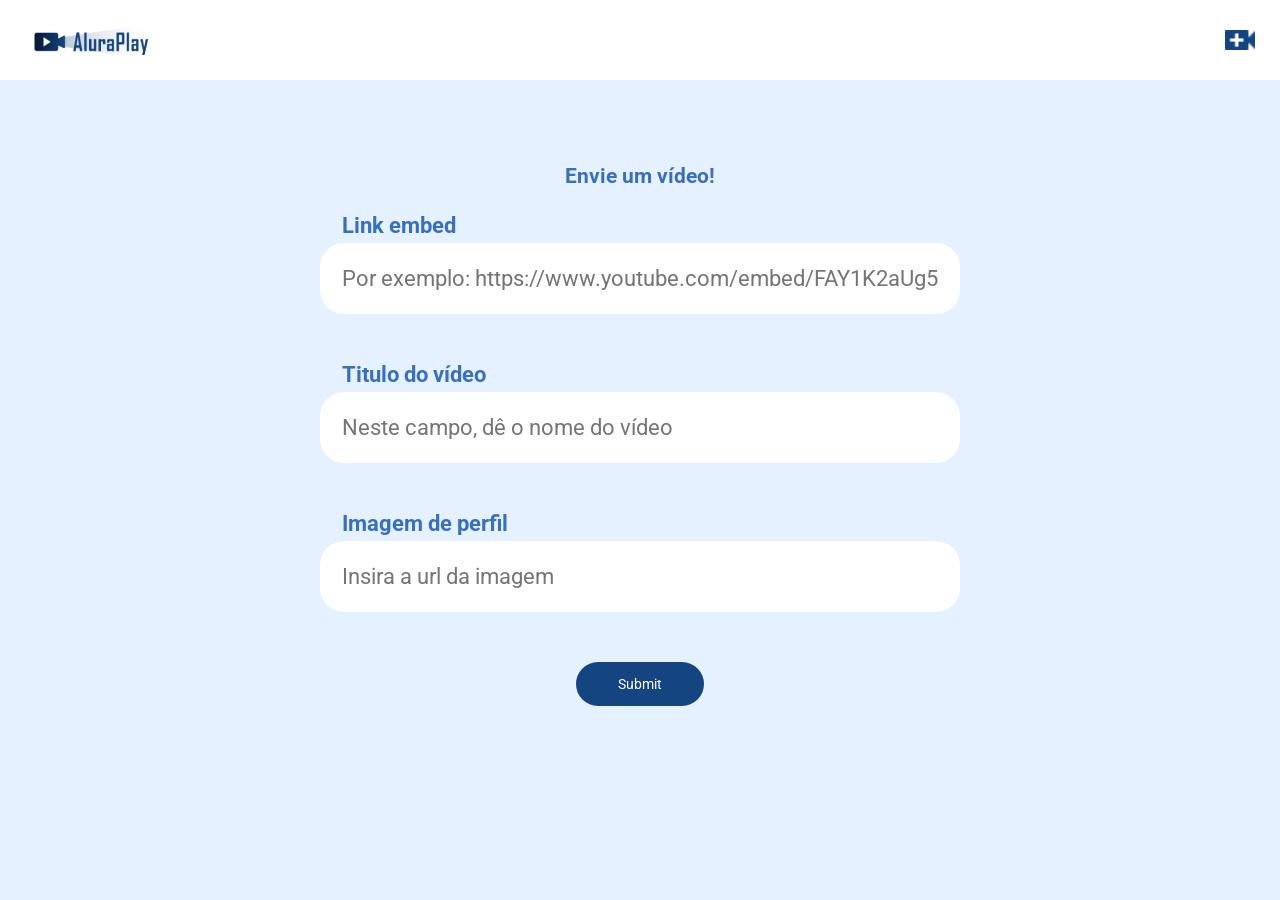
<file: aluraplay-JSrequisicoes/pages/enviar-video.html>
<!DOCTYPE html>
<html lang="pt-br">

<head>
    <meta charset="UTF-8">
    <meta http-equiv="X-UA-Compatible" content="IE=edge">
    <meta name="viewport" content="width=device-width, initial-scale=1.0">
    <link href="https://fonts.googleapis.com/css2?family=Roboto:wght@400;700&display=swap" rel="stylesheet">
    <link rel="stylesheet" href="../css/reset.css">
    <link rel="stylesheet" href="../css/estilos.css">
    <link rel="stylesheet" href="../css/estilos-form.css">
    <link rel="stylesheet" href="../css/flexbox.css">
    <title>AluraPlay</title>
    <link rel="shortcut icon" href="./img/favicon.ico" type="image/x-icon">
</head>

<body>

    <!-- Cabecalho -->
    <header>

        <nav class="cabecalho">
            <a class="logo" href="../index.html"></a>

            <div class="cabecalho__icones">
                <a href="./enviar-video.html" class="cabecalho__videos"></a>
            </div>
        </nav>

    </header>

    <main class="container">

        <form class="container__formulario" data-formulario>
            <h2 class="formulario__titulo">Envie um vídeo!</h3>
                <div class="formulario__campo">
                    <label class="campo__etiqueta" for="url">Link embed</label>
                    <input name="url" class="campo__escrita" required
                        placeholder="Por exemplo: https://www.youtube.com/embed/FAY1K2aUg5g" id='url' data-url />
                </div>


                <div class="formulario__campo">
                    <label class="campo__etiqueta" for="titulo">Titulo do vídeo</label>
                    <input name="titulo" class="campo__escrita" required placeholder="Neste campo, dê o nome do vídeo"
                        id='titulo' data-titulo />
                </div>

                <div class="formulario__campo">
                    <label class="campo__etiqueta" for="imagem">Imagem de perfil</label>
                    <input name="imagem" class="campo__escrita" required placeholder="Insira a url da imagem"
                        id='imagem' data-imagem />
                </div>

                <input class="formulario__botao" type="submit" />
        </form>

    </main>
    <script src="../js/criarVideo.js" type="module"></script>
</body>

</html>
</file>
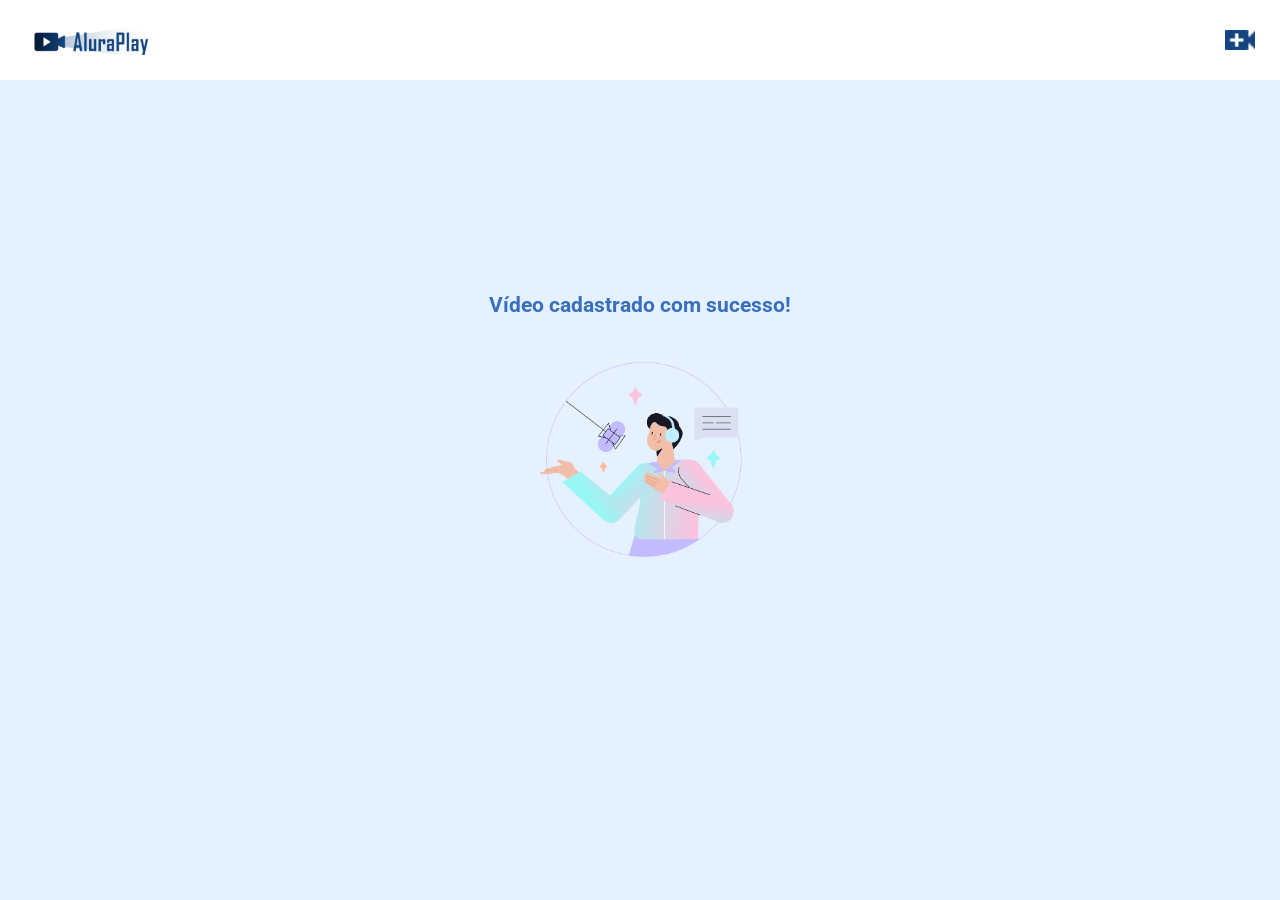
<file: aluraplay-JSrequisicoes/pages/envio-concluido.html>
<!DOCTYPE html>
<html lang="pt-br">

<head>
    <meta charset="UTF-8">
    <meta http-equiv="X-UA-Compatible" content="IE=edge">
    <meta name="viewport" content="width=device-width, initial-scale=1.0">
    <link href="https://fonts.googleapis.com/css2?family=Roboto:wght@400;700&display=swap" rel="stylesheet">
    <link rel="stylesheet" href="../css/reset.css">
    <link rel="stylesheet" href="../css/estilos.css">
    <link rel="stylesheet" href="../css/estilos-form.css">
    <link rel="stylesheet" href="../css/flexbox.css">
    <title>AluraPlay</title>
    <link rel="shortcut icon" href="./img/favicon.ico" type="image/x-icon">
</head>

<body>

    <!-- Cabecalho -->
    <header>

        <nav class="cabecalho">
            <a class="logo" href="../index.html"></a>

            <div class="cabecalho__icones">
                <a href="./enviar-video.html" class="cabecalho__videos"></a>
            </div>
        </nav>

    </header>

    <main class="mensagem">
        <div>
            <h3 class="mensagem__titulo">Vídeo cadastrado com sucesso!</h3>
            <img src="../img/upload.png" class="mensagem__imagem">
        </div>
    </main>


</body>

</html>
</file>
<file: aluraplay-JSrequisicoes/css/estilos.css>
*,
*::before,
*::after {
    --azul-escuro: #154580;
    --azul-medio: #3970BE;
    --azul-claro: #E5F1FF;
    --cinza-texto: #444444;
    --cinza-claro: #ECECEC;
    box-sizing: border-box;
}

body {
    font-family: Roboto, Arial, Helvetica, sans-serif;
    background-color: var(--azul-claro);
    position: relative;
    width: 100%;
    height: 100vh;
    overflow: auto;
    font-size: 14px;
    color: white;
    box-sizing: border-box;
    text-align: center;
}

/* ESTILOS DO HEADER */

.cabecalho {
    background-color: white;
    position: fixed;
    top: 0;
    height: 80px;
    width: 100%;
    padding: 0 25px;
    z-index: 2;
}

.logo {
    background-image: url(../img/cabecalho/Logo.png);
    background-repeat: no-repeat;
    padding: 15px 65px;
    cursor: pointer;
}


.cabecalho__videos {
    background-image: url(../img/cabecalho/video_call.png);
    background-size: contain;
    background-repeat: no-repeat;
    background-position: center;
    padding: 15px;
}

/* ESTILOS DA SEÇÃO VÍDEOS */

.videos__container {
    color: black;
}

.mensagem {
    display: grid;
    align-items: center;
    justify-content: center;
    height: 100vh;
}

.mensagem__imagem {
    width: 30%;
}

.mensagem__titulo {
    color: var(--azul-medio);
    font-weight: bold;
    font-size: 21px;
}

.pesquisar__input {
    width: 260px;
    height: 32px;
    border: 1px solid rgb(211, 211, 211);
    font-size: 16px;
    padding: 3px 8px;
    border: 1px solid rgb(211, 211, 211);
    color: var(--azul-escuro);
}

.pesquisar__botao {
    background-image: url(../img/cabecalho/search.png);
    background-repeat: no-repeat;
    background-position: center;
    border: 1px solid rgb(211, 211, 211);
    background-color: #F9F9F9;
    border-left: none;
    padding: 15px 15px;
    cursor: pointer;
}

.cabecalho__pesquisar {
    display: flex;
    justify-content: center;
}

@media(min-width: 834px) {

    body {
        height: 100vh;
    }

}
</file>
<file: aluraplay-JSrequisicoes/css/flexbox.css>
/* Aula 1 */
.cabecalho {
    display: flex;
    justify-content: space-between;
    align-items: center;
}






/* SEÇÃO VÍDEOS */

.videos__container {
    display: flex;
    flex-wrap: wrap;
    gap: 10px;
    z-index: 1;
    padding: 153px 20px 10px 20px;
}

.videos__item {
    flex-grow: 1;
    height: 303px;
    width: 300px;
}

/* grid vídeos */

.descricao-video {
    margin-top: 1rem;
    display: grid;
    text-align: start;
    column-gap: 1rem;
    row-gap: 10px;
    grid-template-columns: auto 1fr;
}

.descricao-video img {
    grid-area: 1 / 1 / 3 / 2;
}

.descricao-video h3 {
    grid-area: 1 / 2 / 2 / 3;
    font-weight: 700;
    color: #444444;
}

.descricao-video p {
    grid-area: 2 / 2 / 3 / 3;
    font-size: 14px;
    color: #444444;
}

.descricao-video img {
    width: 2em;
    height: 2em;
    border-radius: 100%;
}

@media(min-width: 834px) {

    .videos__container {
        padding-left: 10%;
        padding-right: 10%;
    }
}

@media(min-width: 1440px) {
    .videos__item {
        width: 288px;
    }
}
</file>
<file: js-consumindo-dados-api/styles/styles.css>
@import url("header.css");
@import url("banner.css");
@import url("formulario.css");
@import url("rodape.css");
@import url("cadastro.css");

:root {
    --cor-de-fundo: #EBECEE;
    --branco: #FFFFFF;
    --laranja: #EB9B00;
    --azul-degrade: linear-gradient(97.54deg, #002F52 35.49%, #326589 165.37%);
    --fonte-principal: "Poppins";
    --azul: #002F52;
    --fonte-secundario: "Josefin Sans";
    --preto: #000000;
    --cinza: #474646;
    --cinza-claro: #858585;
    --vermelho: #D94937;
}

body {
    background-color: var(--branco);
    font-family: var(--fonte-principal);
    font-size: 16px;
    font-weight: 400;
}
</file>
<file: arquiteturaCss/arquitetura-css/assets/css/cabecalho.css>
.cabecalho {
    align-items: center;
    background: #f9f9f9;
    display: flex;
    justify-content: space-between;
    padding-left: 2rem;
    padding-right: 2rem;
    }

@media screen and (min-width: 0) {
    .cabecalho {
        justify-content: center;
        padding: 0 1rem;
    
     }
    
     .logo {
        display: none;
     }
}
@media screen and (min-width: 768px) {
    .cabecalho {
        padding: 0 5rem;
        justify-content: space-between;
    }

    .logo {
        display: block;
    }
}
    

.menu__lista {
     display: flex;
}

.menu__item {
    list-style: none;

}

.menu__item:last-child .menu__link {
    margin-right: 0;
}

.menu__link {
    color: #808080;
    margin-right: 1.25rem;
    text-decoration: none;
    text-transform: lowercase;
}

.menu__link.ativo {
    color: #333333;
    font-weight: bold;
}

.menu__link:hover {
    text-decoration: underline;
}
</file>
<file: arquiteturaCss/arquitetura-css/assets/css/banner.css>
.banner {
    position: relative;
}

.banner__imagem {
    background: url(../img/banner.jpg) no-repeat center / cover;
    height: calc(100vh - 72px);
    width: 100%;
}

@media screen and (min-width: 0) {
   .banner__imagem {
    height: calc(100vh - 51px);
   }
}

@media screen and (min-width: 768px) {
    .banner__imagem {
        height: calc(100vh - 72px);
       }
}

.banner__titulo {
        font-size: 3rem;
    }

.banner__titulo {
    color: #fdfdfd;
    font-family: Pacifico, cursive;
    font-size: 5.0625rem;
    left: 50%;
    position: absolute;
    text-shadow: 0 4px 4px rgba(0, 0, 0, 0.75);
    top: 50%;
    text-align: center;
    transform: translate(-50%, -50%);
    width: 100%;
}

@media screen and (min-width: 0) {
    .banner__titulo {
        font-size: 3rem;
    }
}

@media screen and (min-width: 768px) {
    .banner__titulo {
        font-size: 5.0625rem;
    }
}
</file>
<file: arquiteturaCss/arquitetura-css/assets/css/sobre.css>
.sobre {
    text-align: center;
    padding: 2.5rem;
}

@media screen and (min-width: 0) {
    .sobre {
        padding: 2.5rem 1rem;
    }
}

@media screen and (min-width: 768px) {
    .sobre {
        padding: 2.5rem;
    }
}

.sobre__titulo {
    color: #8d0606;
    font-family: Pacifico, cursive;
    font-size: 3.1875rem;
}

@media screen and (min-width: 0) {
    .sobre__titulo {
        font-size: 2rem;
    }
}

@media screen and (min-width: 768px) {
   .sobre__titulo {
    font-size: 3.1875rem;
   }
}

.sobre__descricao {
    color: #595959;
    font-size: 1.75rem;
    font-weight: 100;
}

@media screen and (min-width: 0) {
    .sobre__descricao {
        font-size: 1.3rem;
    }
}

@media screen and (min-width: 768px) {
   .sobre__descricao {
    font-size: 1.75rem;
   }
}
</file>
<file: arquiteturaCss/arquitetura-css/assets/css/receita.css>
.receitas {
    background: #e5e5e5;
    display: flex;
    flex-wrap: wrap;
}

@media screen and (min-width: 0) {
    .receitas {
        padding: 5rem 0 0 1rem;
    }
}

@media screen and (min-width: 768px) {
   .receitas {
    padding: 5rem 0 0 2.5rem;
   }
}

@media screen and (min-width: 992px) {
    .receitas {
    padding: 5rem 0 0 5rem;
    }
}

.receita {
    background: #fdfdfd;
    display: flex;
    flex-direction: column;
    margin-bottom: 5rem;
    ;
}

@media screen and (min-width: 0) {
    .receita {
        margin-right: 1rem;
        width: 100%;
    }
}

@media screen and (min-width: 768px) {
   .receita {
    margin-right: 2.5rem;
    width: calc(33.3% - 2.5rem);
   }
}

@media screen and (min-width: 992px) {
    .receita {
    margin-right: 5rem;
    width: calc(25% - 5rem)
    }
}


.receita__imagem {
    height: 200px;
}

.receita__titulo {
    font-size: 1.4375rem;
}

.receita__descricao {
    font-size: 1.1875rem;
    line-height: 1.5;
    text-align: justify;
}

.receita__conteudo {
    padding: 1rem;
}

.receita__botao {
    background: #8d0606;
    border: none;
    border-radius: 5px;
    color: #fdfdfd;
    padding: 1rem;
    transition: all .1s ease-in-out;
}

.receita__botao:hover {
    background: #620404;
    cursor: pointer;
}
</file>
<file: arquiteturaCss/arquitetura-css/assets/css/quemSomos.css>
.quem-somos__titulo {
    color: #8d0606;
    font-size: 3.1875rem;
    font-family: Pacifico, curvise;
    margin-bottom: 1rem;
}

.quem-somos {
    padding: 5rem;
    text-align: center;
}

.quem-somos__descricao {
    color: #595959;
    font-weight: 100;
    font-size: 1.75rem;
}

.pessoa {
    display: flex;
    flex-direction: column;
}

@media screen and (min-width: 0) {
    .pessoa {
        margin-bottom: 2rem;
    }
}

@media screen and (min-width: 768px) {
    .pessoa {
        margin-bottom: 0;
    }
}


.pessoa__nome {
    color: #8d0606;
    font-family: Pacifico, cursive;
    font-size: 2rem;
    margin: 1rem 0;
}

.pessoa__funcao {
    color: #595959;
    font-size: 1.25rem;
    text-transform: lowercase;
}

.pessoas {
    display: flex;
    justify-content: space-around;
    padding-top: 3rem;
    
}

@media screen and (min-width: 0) {
    .pessoas {
        flex-direction: column;
    }
}

@media screen and (min-width: 768px) {
   .pessoas {
    flex-direction: row;
   }
}



.pessoa__imagem {
    background-position: center;
    background-repeat: no-repeat;
    background-size: cover;
    border-radius: 100%;
    height: 300px;
    margin: 0 auto;
    width: 300px;
}

.pessoa__imagem--roberta {
    background-image: url(../img/pessoas/roberta.jpg);
}

.pessoa__imagem--marcela {
    background-image: url(../img/pessoas/marcela.jpg);
}

.pessoa__imagem--andreia {
    background-image: url(../img/pessoas/andreia.jpg);
}
</file>
<file: arquiteturaCss/arquitetura-css/assets/css/rodape.css>
.rodape {
    background: #bfbfbf;
    color: #fdfdfd;
    text-align: right;
    padding: 1.5625rem 5rem;
    text-transform: lowercase;
}
</file>
<file: css-barbearia/projeto/style.css>
body {
    font-family: 'Montserrat', sans-serif;
}

header {
    background-color: #BBBBBB;
    padding: 20px 0;
}

.caixa {
    position: relative;
    width: 940px;
    margin: 0 auto;
}

nav {
    position: absolute;
    top: 110px;
    right: 0;
}

nav li {
    display: inline;
    margin: 0 0 0 15px;
}

nav a {
    text-transform: uppercase;
    color: #000000;
    font-weight: bold;
    font-size: 22px;
    text-decoration: none;
}
nav a:hover {
    color: #C78C19;
    text-decoration: underline;
}

.produtos {
    width: 940px;
    margin: 0 auto;
    padding: 50px 0;
}

.produtos li {
    display: inline-block;
    text-align: center;
    width: 30%;
    vertical-align: top;
    margin: 0 1.5%;
    padding: 30px 20px;
    box-sizing: border-box;
    border: 2px solid #000000;
    border-radius: 10px;
}

.produtos li:hover {
    border-color: #C78C19;
}

.produtos li:active {
    border-color: #088C19;
}

.produtos li:hover h2 {
    font-size: 34px;
}

.produtos h2 {
    font-size: 30px;
    font-weight: bold;
}

.produto-descricao {
    font-size: 18px;
}

.produto-preco {
    font-size: 22px;
    font-weight: bold;
    margin-top: 10px;
}

footer {
    text-align: center;
    background: url("./imagens/bg.jpg");
    padding: 40px 0;
}

.copyright {
    color: #FFFFFF;
    font-size: 13px;
    margin: 20px 0 0;
}

.main-contato {
    width: 940px;
    margin: 0 auto;
}

form {
    margin: 40px 0;
}

form label, form legend {
    display: block;
    font-size: 20px;
    margin: 0 0 10px;
}

.input-padrao {
    display: block;
    margin: 0 0 20px;
    padding: 10px 25px;
    width: 50%;
}

.checkbox {
    margin: 20px 0;
}

.enviar {
    width: 40%;
    padding: 15px 0;
    background: orange;
    color: white;
    font-weight: bold;
    font-size: 18px;
    border: none;
    border-radius: 5px;
    transition: 1s all;
    cursor: pointer;
}

.enviar:hover {
    background: darkorange;
    transform: scale(1.2);
}

table {
    margin: 20px 0 40px;
}

thead {
    background: #555555;
    color: white;
    font-weight: bold;
}

td, th {
    border: 1px solid #000000;
    padding: 8px 15px;
}

/* css da pagina inicial */
.banner {
    width: 100%
}

.titulo-principal {
    text-align: center;
    font-size: 2em;
    margin: 0 0 1em;
    clear: left;
    color: rgba(0, 0, 0.3);
}

.titulo-principal::first-letter {
    font-weight: bold; /* DEIXA A PRIMEIRA LETRA EM NEGRITO */
}
.titulo-principal:before {
    content: "[";
}

.titulo-principal:after {
    content: "]";
}

.principal {
    padding: 3em 0;
    background: #fefefe;
    width: 940px;
    margin: 0 auto;
}

.principal p {
    margin: 0 0 1em;
}

.principal strong {
    font-weight: bold;
}
.principal em {
    font-style: italic;
}

.utensilios {
    width: 120px;
    float: left;
    margin: 0 20px 20px 0;
}

.mapa {
    padding: 3em 0;
    background: linear-gradient(#fefefe, #888888);
}

.mapa p {
    margin: 0 0 2em;
    text-align: center;
}
.mapa-conteudo {
    width: 940px;
    margin: 0 auto;
}

.beneficios {
    padding: 3em 0;
    background: #888888;
}

.conteudo-beneficios {
    width: 640px;
    margin: 0 auto;
}

.lista-beneficios {
    width: 40%;
    display: inline-block;
    vertical-align: top;
}

.itens {
    line-height: 1.5;
} 

.itens:before {
    content: "🟊";
}

.itens:first-child {
    font-weight: bold;
} 

.imagem-beneficios {
    width: 60%;
    opacity: 0.4;
    transition: 400ms;
    box-shadow: 10px 10px 5px #000000;
}

.imagem-beneficios:hover {
    opacity: 1;
}

.video {
    width: 560px;
    margin: 2em auto;
}

@media screen and (max-width: 940px) {
    .caixa, .principal, .conteudo-beneficios, .mapa-conteudo, .video {
        width: auto;
    }

    h1 {
        text-align: center;
    }

    nav {
        position: static;
    }
    .lista-beneficios, .imagem-beneficios {
        width: 100%;
    }
    /* CONFIGURAR A PARTE DE CONTATOS E PRODUTOS */
    
}
</file>
<file: Flexbox/posicione-elementos-com-flexbox/css/style.css>
body {
	background-color: #F2F5F7;
	font-family: 'Open Sans',Arial,sans-serif;
}

.container {
	width: 94%;
	margin: 0 auto;
}

.cabecalhoPrincipal {
	background-color: #FFF;
	padding: 20px 0;
}

.cabecalhoPrincipal-titulo {
	font-weight: bold;
	font-size: 2em;
	margin-bottom: 20px;
}

.cabecalhoPrincipal-titulo a {
	text-decoration: none;
	color: inherit;
}

.cabecalhoPrincipal-nav-link {
	padding: 10px;
	margin-bottom: 10px;
	color: #9799A6;
	background-color: #FFF;
	text-decoration: none;
	transition: .5s;
	display: block;

	border-bottom: 1px solid #9799A6;
}

.conteudoPrincipal {
	margin-top: 20px;
	margin-bottom: 20px;
}

.subtitulo {
	font-weight: bold;
	font-size: 32px;
	margin-bottom: 10px;
	text-align: center;
}

.conteudoPrincipal-cursos-link {
	height: 100px;
	background-color: #FFF;
	text-align: center;
	margin: 1%;
	transition: .3s;
	box-shadow: 2px 2px 2px #CCC;
	position: relative;
}

.conteudoPrincipal-cursos-link a {
	text-decoration: none;
	color: #000;
	font-weight: bold;
	display: block;
	width: 100%;
	height: 100%;
	position: absolute;
	top: 0;
	left: 0;
}

.conteudoPrincipal-cursos-link:hover {
	box-shadow: 4px 4px 4px #CCC;
}

.conteudoPrincipal-cursos-link a:before {
	content: '';
	display: block;
	width: 50px;
	height: 50px;
	margin: 10px auto;
}

.conteudoPrincipal-cursos-link:nth-child(even) a:before {
	background: url(../img/background1.svg) no-repeat;	
}

.conteudoPrincipal-cursos-link:nth-child(odd) a:before {
	background: url(../img/background2.svg) no-repeat;
}


.rodapePrincipal {
	background-color: #324C64;
	padding-top: 20px;
}

.rodapePrincipal .subtitulo {
	color: #FFF;
}

.rodapePrincipal-navMap-link {
	text-decoration: none;
	color: #FFF;
	margin-top: 10px;
}

.rodapePrincipal-navMap-link {
	font-size: .9em;
}

.navmap-list-title {
	font-weight: 700;
	font-size: 1.3em;
	margin: .9em 0;
	padding-left: .3em;
	padding-top: .2em;
	padding-bottom: .2em;
}

.navmap-list-title + .rodapePrincipal-navMap-link {
	margin-top: 0;
}

.navmap-list-title-bancoDeDados { color: #EC6E5A; border-left: 4px solid #EC6E5A; }
.navmap-list-title-framework { color: #AD85BF; border-left: 4px solid #AD85BF; }
.navmap-list-title-frontend { color: #5EC6F3; border-left: 4px solid #5EC6F3; }
.navmap-list-title-backend { color: #25D285; border-left: 4px solid #25D285; }

.rodapePrincipal-patrocinadores {
	margin-top: 30px;
	background: #F2F5F7;
	padding: 20px 0;
}

.rodapePrincipal-contatoForm {
	margin-top: 20px;
	text-align: center;
}

.rodapePrincipal-contatoForm label[for=email-contato] {
	font-weight: bold;
	font-size: 14px;
	color: #000;
	margin-bottom: 5px;
	display: block;
}

.rodapePrincipal-contatoForm-emailInput {
	border-top-left-radius: 5px;
	border-bottom-left-radius: 5px;
	padding: 10px;
}

.rodapePrincipal-contatoForm-submit {
	border-top-right-radius: 5px;
	border-bottom-right-radius: 5px;
	background-color: #4DBA7A;
	color: #FFF;
	cursor: pointer;
	
}

.rodapePrincipal-contatoForm-submit,
.rodapePrincipal-contatoForm-emailInput {
	outline: 0;
	border: 1px solid #4DBA7A;
	box-sizing: border-box;
	font-size: 16px;
}

.videoSobre {
	background-color: #5E9EDC;
	padding: 25px 0;

}

.videoSobre-video {
	max-width: 100%;
}

.videoSobre .container {
	color: #FFF;
}

.videoSobre-sobre-title {
	font-size: 1.2em;
	font-weight: bolder;
}

.videoSobre-sobre {
	font-size: 1.3em;
	line-height: 2;
}

.videoSobre-button {
	border-radius: 8px;
	background-color: #ec6e5a;
	display: block;
	color: #FFF;
	border: none;
	height: 50px;
	font-size: .8em;
	outline: none;
}

.rodapePrincipal-contatoForm-legend {
	margin-bottom: 10px;
}

@media(min-width: 769px) {

	.container {
		width: 85%;	
	}

	.subtitulo {
		text-align: left;
	}

	.cabecalhoPrincipal-nav-link {
		border-radius: 5px;
		border: 1px solid #9799A6;
	}

	.cabecalhoPrincipal-nav-link:hover {
		color: #FFF;
		background-color: #9799A6;
	}

	.cabecalhoPrincipal-titulo {
		margin: 0;
	}

	.cabecalhoPrincipal-nav {
		width: auto;
	}

	.cabecalhoPrincipal-nav-link {
		width: auto;
		margin: 0 0 0 10px;
	}

	.rodapePrincipal-contatoForm {
		margin-top: 0;
		text-align: left;
	}

	.conteudoPrincipal-cursos-link:nth-child(3n) {
		margin-right: 0;
	}

	.conteudoPrincipal-cursos-link:nth-child(3n+1) {
		margin-left: 0;
	}

}

@media(min-width: 1000px) {
	.conteudoPrincipal-cursos-link {
		margin: 1.333%;
	}

	.conteudoPrincipal-cursos-link:nth-child(3n) {
		margin-right: 1.33%;
	}

	.conteudoPrincipal-cursos-link:nth-child(3n+1) {
		margin-left: 1.333%;
	}

	.conteudoPrincipal-cursos-link:nth-child(4n) {
		margin-right: 0;
	}

	.conteudoPrincipal-cursos-link:nth-child(4n+1) {
		margin-left: 0;
	}

	.videoSobre-sobre {
		margin-left: 1.5em;
	}

}
</file>
<file: Flexbox/posicione-elementos-com-flexbox/css/flexbox.css>
.cabecalhoPrincipal .container {
    display: flex;
    align-items: center;
    justify-content: space-between;
}

.cabecalhoPrincipal-nav {
    display: flex;
}

.rodapePrincipal-patrocinadores .container {
    display: flex;
    justify-content: space-between;
}

.rodapePrincipal-patrocinadores-list {
    display: flex;
    align-items: center;
    width: 70%;
    justify-content: space-around;
    margin-right: 5%;
}

.rodapePrincipal-contatoForm {
    width: 25%;
}

.rodapePrincipal-contatoForm-fieldset {
    display: flex;
}

.rodapePrincipal-navMap-list {
    display: flex;
   /* flex-direction: column;
    flex-wrap: wrap; */
    flex-flow: column wrap;
    height: 250px;
}

.conteudoPrincipal-cursos {
    display: flex;
    flex-wrap: wrap;
    justify-content: space-around;
}

.conteudoPrincipal-cursos-link {
    width: 20%;
    margin-bottom: 1%;
}

.conteudoPrincipal-cursos-link:nth-child(4n) {
    margin-right: 0;
}

.conteudoPrincipal-cursos-link:nth-child(4n+1) {
    margin-left: 0;
}

.videoSobre .container {
    display: flex;
}

.videoSobre-sobre {
    text-align: center;
    display: flex;
    flex-direction: column;
    flex-grow: 2;
}

.videoSobre-sobre-list {
    flex-grow: 1;
}

.videoSobre-video {
    flex-grow: 1;
    flex-shrink: 2;
}

/* parte responsiva */
@media(max-width: 768px){
    .cabecalhoPrincipal-nav {
        flex-direction: column;
    }

    .cabecalhoPrincipal .container {
        flex-direction: column;
        align-items: initial;
    }

    .conteudoPrincipal-cursos-link {
        width: 100%;
    }

    .rodapePrincipal-navMap-list {
        height: auto;
    }

    .rodapePrincipal-patrocinadores .container {
        flex-direction: column;
        align-items: center;
    }

    .rodapePrincipal-patrocinadores-list {
        margin: 0;
        width: 100%;
    }

    .rodapePrincipal-contatoForm {
        width: 100%;
    }

    .rodapePrincipal-contatoForm-fieldset {
        justify-content: center;
    }

    .cabecalhoPrincipal-nav-link-app {
        order: -1;
    }

    .videoSobre .container {
        flex-direction: column;
    }

    .videoSobre-video {
        margin: 0 auto;
    }
}
</file>
<file: JsNaWeb/dom-projeto_inicial/projeto_inicial/assets/css/style.css>
body {
  margin: 0;
}

.app {
  display: flex;
  align-items: center;
  justify-content: center;
  width: 100vw;
  min-height: 100vh;
}

.todo-list {
  background-color: #0B2027;
  font-family: "Space Mono", monospace;
  padding: 1rem;
  min-width: 400px;
  min-height: 300px;
}

.title {
  border-bottom: 1px solid rgba(246, 241, 209, 0.5);
  font-size: 1.5rem;
  font-family: "BioRhyme", serif;
  color: #F6F1D1;
}

.form {
  display: flex;
  justify-content: center;
}

.form-input,
.form-button {
  border-radius: 0;
  padding: 0.75rem;
  font-size: 0.75rem;
}

.form-input {
  outline: none;
  background-color: #F6F1D1;
  border-color: rgba(255, 255, 255, 0.1);
}

.form-button {
  border: 1px;
  background: #F6F1D1;
  text-transform: uppercase;
  cursor: pointer;
  margin-left: 0.25rem;
}

.form-button:hover {
  color: #F6F1D1;
  background: rgba(246, 241, 209, 0.1);
}

body {
  margin: 0;
}

.app {
  display: flex;
  align-items: center;
  justify-content: center;
  width: 100vw;
  min-height: 100vh;
}

.todo-list {
  background-color: #0B2027;
  font-family: "Space Mono", monospace;
  padding: 1rem;
  min-width: 400px;
  min-height: 300px;
}

.title {
  border-bottom: 1px solid rgba(246, 241, 209, 0.5);
  font-size: 1.5rem;
  font-family: "BioRhyme", serif;
  color: #F6F1D1;
}

.form {
  display: flex;
  justify-content: center;
}
.form-input, .form-button {
  border-radius: 0;
  padding: 0.75rem;
  font-size: 0.75rem;
}
.form-input {
  outline: none;
  background-color: #F6F1D1;
  border-color: rgba(255, 255, 255, 0.1);
}
.form-button {
  border: 1px;
  background: #F6F1D1;
  text-transform: uppercase;
  cursor: pointer;
  margin-left: 0.25rem;
}
.form-button:hover {
  color: #F6F1D1;
  background: rgba(246, 241, 209, 0.1);
}

.list {
  padding: 0;
  list-style: none;
  width: 100%;
}

.task {
  background-color: rgba(255, 255, 255, 0.1);
  color: #F6F1D1;
  display: flex;
  justify-content: space-between;
  margin-bottom: 0.5rem;
  padding: 1rem 3rem;
}

.check-button, .delete-button {
  background-color: #F6F1D1;
  border: none;
  box-shadow: 0 0 8px rgba(0, 0, 0, 0.1);
  outline: none;
  border-radius: 2px;
  cursor: pointer;
}

.task.done .check-button {
  background-color: #46494C;
  color: #F6F1D1;
}

.check-icon {
  display: block;
  padding: 1px;
  width: 10px;
  height: 10px;
  background-color: transparent;
  border-radius: 50%;
}

.task.done .check-icon {
  background-color: #0B2027;
}

.content {
  margin: 0;
}

.task.done .content {
  text-decoration: line-through;
}

/*# sourceMappingURL=style.css.map */
</file>
<file: aluraplay-JSrequisicoes/css/estilos-form.css>
.container {
    display: grid;
    align-items: center;
    justify-content: center;
    height: 100vh;
}

.container__formulario {
    margin: 3em 0;
    display: flex;
    flex-direction: column;
    align-items: center;
    justify-content: center;
    text-align: initial;
}

.formulario__campo {
    margin: 1em;
    font-size: 1.6em;
}

.formulario__titulo {
    color: var(--azul-medio);
    font-weight: bold;
    font-size: 21px;
}

.campo__escrita {
    width: 50vw;
    border-radius: 24px;
    display: block;
    color: black;
    padding: 1em
}

.campo__etiqueta {
    line-height: 1.5;
    padding: 0 0 .1em 1em;
    font-weight: 700;
    color: var(--azul-medio);
}

.formulario__botao {
    padding: 1em 3em;
    margin: 2em 0;
    border-radius: 24px;
    background-color: var(--azul-escuro);
}
</file>
